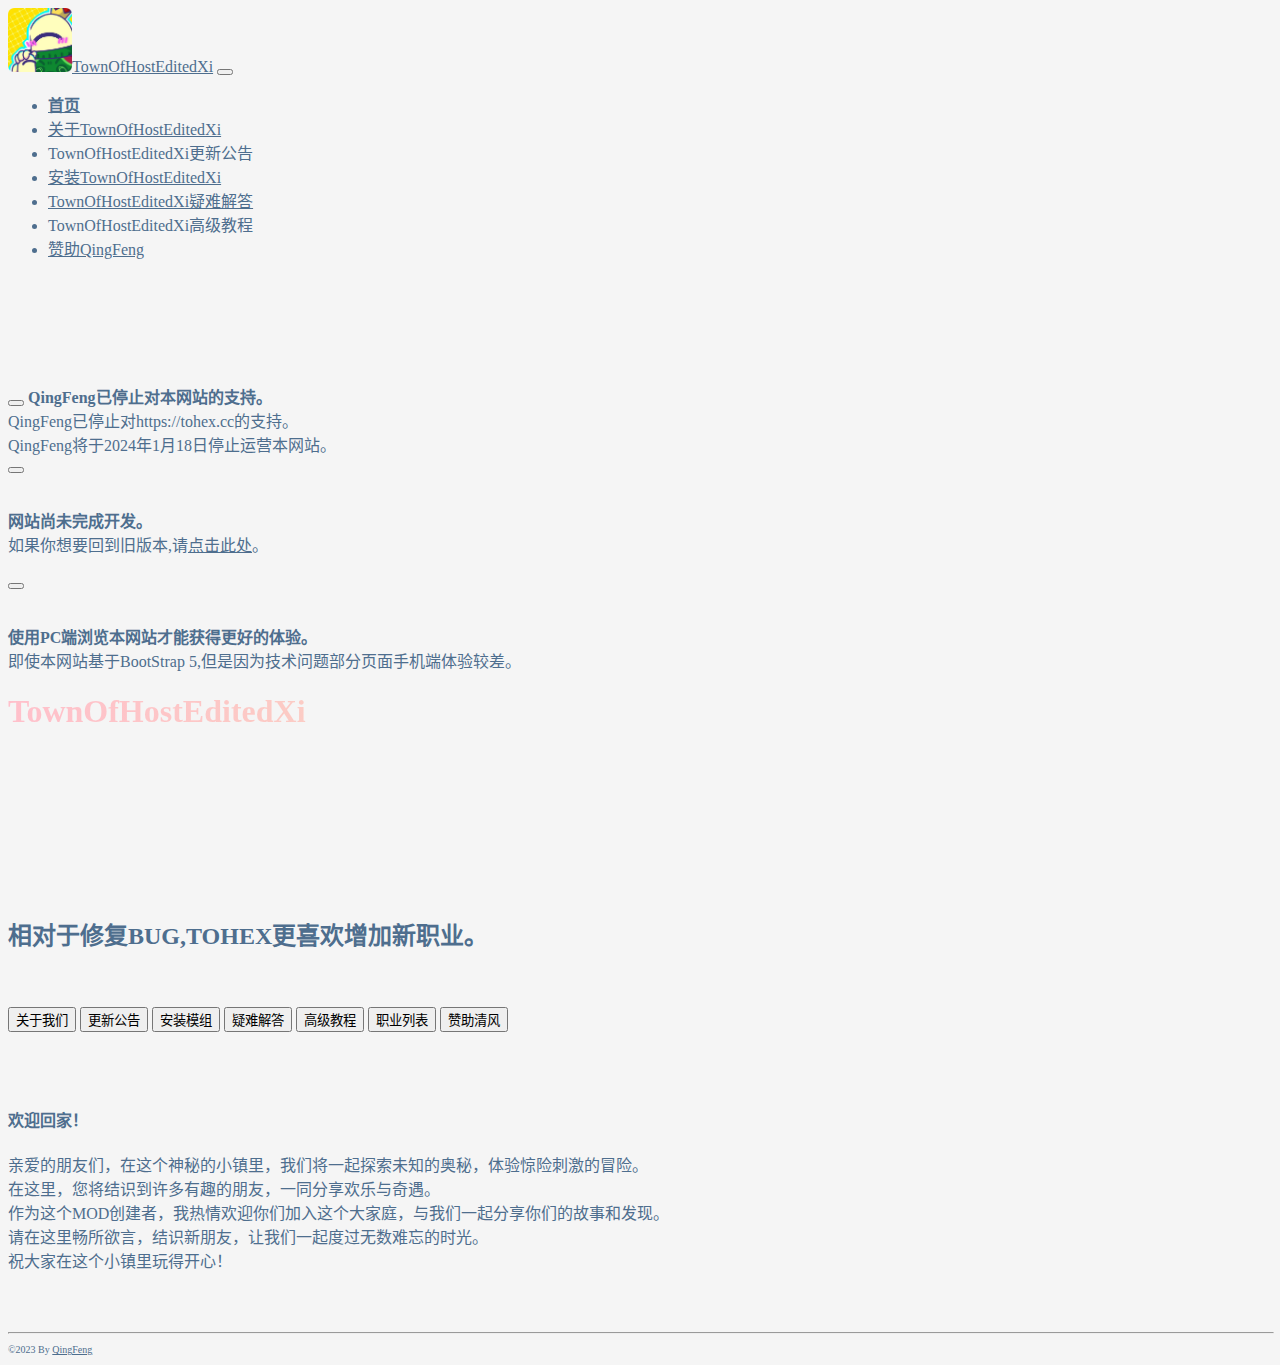
<file: TOHEX_CN/index.html>
<!doctype html>
<html>

<head>
	<meta charset="UTF-8">
	<meta name="keywords" content="Among Us MOD,TOHEX,Town Of Host Edited Xi,Town Of Host Enhanced Xi,TOHEX官网,Xi,TOHEX模组,安装TOHEX,TOHEX教程,TOHEX中国">
	<meta name="description" content="欢迎回家！亲爱的朋友们，在这个神秘的小镇里，我们将一起探索未知的奥秘，体验惊险刺激的冒险。在这里，您将结识到许多有趣的朋友，一同分享欢乐与奇遇。我热情欢迎你们加入这个大家庭，与我们一起分享你们的故事和发现。请在这里畅所欲言，结识新朋友，让我们一起度过无数难忘的时光。祝大家在这个小镇里玩得开心！">
	<meta name="author" content="Qingfeng Technology Studio">
	<meta name="viewport" content="width=device-width, initial-scale=1.0, maximum-scale=1.0, user-scalable=no;" />
	<meta http-equiv="Content-Type" Content="text/html;Charset=UTF-8;">
	<meta http-equiv="Content-language" content="zh-cn">
	<link rel="shortcut icon" href="Picture/favicon.ico">
	<title>TOHEX官网 | TownOfHostEditedXi - 中国大陆</title>
	<link rel="stylesheet" href="https://www.w3schools.cn/lib/bootstrap/5.1.3/css/bootstrap.min.css">
	<script type="text/javascript" src="https://www.w3schools.cn/lib/bootstrap/5.1.3/js/bootstrap.bundle.min.js"></script>
	<link rel="stylesheet" href="CSS/index.css"> </head>

<body class="text-center">
	<header>
		<nav class="navbar bg-light navbar-light fixed-top">
			<div class="container-fluid">
				<a class="navbar-brand" href="index.html"><img src="Picture/logo.png" alt="Logo" style="width:64px;" class="rounded-pill">TownOfHostEditedXi</a>
				<button class="navbar-toggler" type="button" data-bs-toggle="collapse" data-bs-target="#collapsibleNavbar"> <span class="navbar-toggler-icon"></span> </button>
				<div class="collapse navbar-collapse" id="collapsibleNavbar">
					<ul class="navbar-nav">
						<li class="nav-item"> <a class="nav-link" href="index.html"><strong>首页</strong></a> </li>
						<li class="nav-item"> <a class="nav-link" href="about.html">关于TownOfHostEditedXi</a> </li>
						<li class="nav-item"> <a class="nav-link disabled">TownOfHostEditedXi更新公告</a> </li>
						<li class="nav-item"> <a class="nav-link" href="download.html">安装TownOfHostEditedXi</a> </li>
						<li class="nav-item"> <a class="nav-link" href="FAQ.html">TownOfHostEditedXi疑难解答</a> </li>
						<li class="nav-item"> <a class="nav-link disabled">TownOfHostEditedXi高级教程</a> </li>
						<li class="nav-item"> <a class="nav-link" href="sponsorship.html">赞助QingFeng</a> </li>
					</ul>
				</div>
			</div>
		</nav>
		<br>
		<br>
		<br>
		<br>
		<br>
		<br>
		<div class="alert alert-dismissible fade show container mt-3 alert-danger">
			<button type="button" class="btn-close" data-bs-dismiss="alert"></button>
				<strong>QingFeng已停止对本网站的支持。</strong>
				<br>QingFeng已停止对https://tohex.cc的支持。<br>QingFeng将于2024年1月18日停止运营本网站。
		</div>
		<div class="alert alert-info alert-dismissible fade show container mt-3">
			<button type="button" class="btn-close" data-bs-dismiss="alert"></button>
			<p>
				<br><strong>网站尚未完成开发。</strong>
				<br>如果你想要回到旧版本,请<a href="https://townofhosteditedxi.cc" class="alert-link">点击此处</a>。</p>
		</div>
		<div class="alert alert-info alert-dismissible fade show container mt-3">
			<button type="button" class="btn-close" data-bs-dismiss="alert"></button>
			<p>
				<br><strong>使用PC端浏览本网站才能获得更好的体验。</strong>
				<br>即使本网站基于BootStrap 5,但是因为技术问题部分页面手机端体验较差。</p>
		</div>
		<h1 class="display-1 title">TownOfHostEditedXi</h1> </header>
	<br>
	<br>
	<br>
	<br>
	<br>
	<br>
	<br>
	<br>
	<h2>相对于修复BUG,TOHEX更喜欢增加新职业。</h2>
	<br>
	<br>
	<div class="btn-group btn-group-lg">
		<button type="button" class="btn btn-primary" onclick="location.href=('about.html')">关于我们</button>
		<button type="button" class="btn btn-primary disabled">更新公告</button>
		<button type="button" class="btn btn-primary" onclick="location.href=('download.html')">安装模组</button>
		<button type="button" class="btn btn-primary" onclick="location.href=('FAQ.html')">疑难解答</button>
		<button type="button" class="btn btn-primary disabled">高级教程</button>
		<button type="button" class="btn btn-primary disabled">职业列表</button>
		<button type="button" class="btn btn-primary" onClick="location.href=('sponsorship.html')">赞助清风</button>
	</div>
	<br>
	<br>
	<br>
	<section>
		<h4>欢迎回家！</h4>    
		<p>亲爱的朋友们，在这个神秘的小镇里，我们将一起探索未知的奥秘，体验惊险刺激的冒险。
			<br>在这里，您将结识到许多有趣的朋友，一同分享欢乐与奇遇。
			<br>作为这个MOD创建者，我热情欢迎你们加入这个大家庭，与我们一起分享你们的故事和发现。
			<br>请在这里畅所欲言，结识新朋友，让我们一起度过无数难忘的时光。
			<br>祝大家在这个小镇里玩得开心！</p>
	</section>
	<footer>
		<br>
		<br>
		<hr>
		<p id="copyright">&copy;2023 By <a href="https://qingfengawa.me" class="text-decoration-none">QingFeng</a></p>
	</footer>
</body>

</html>
</file>
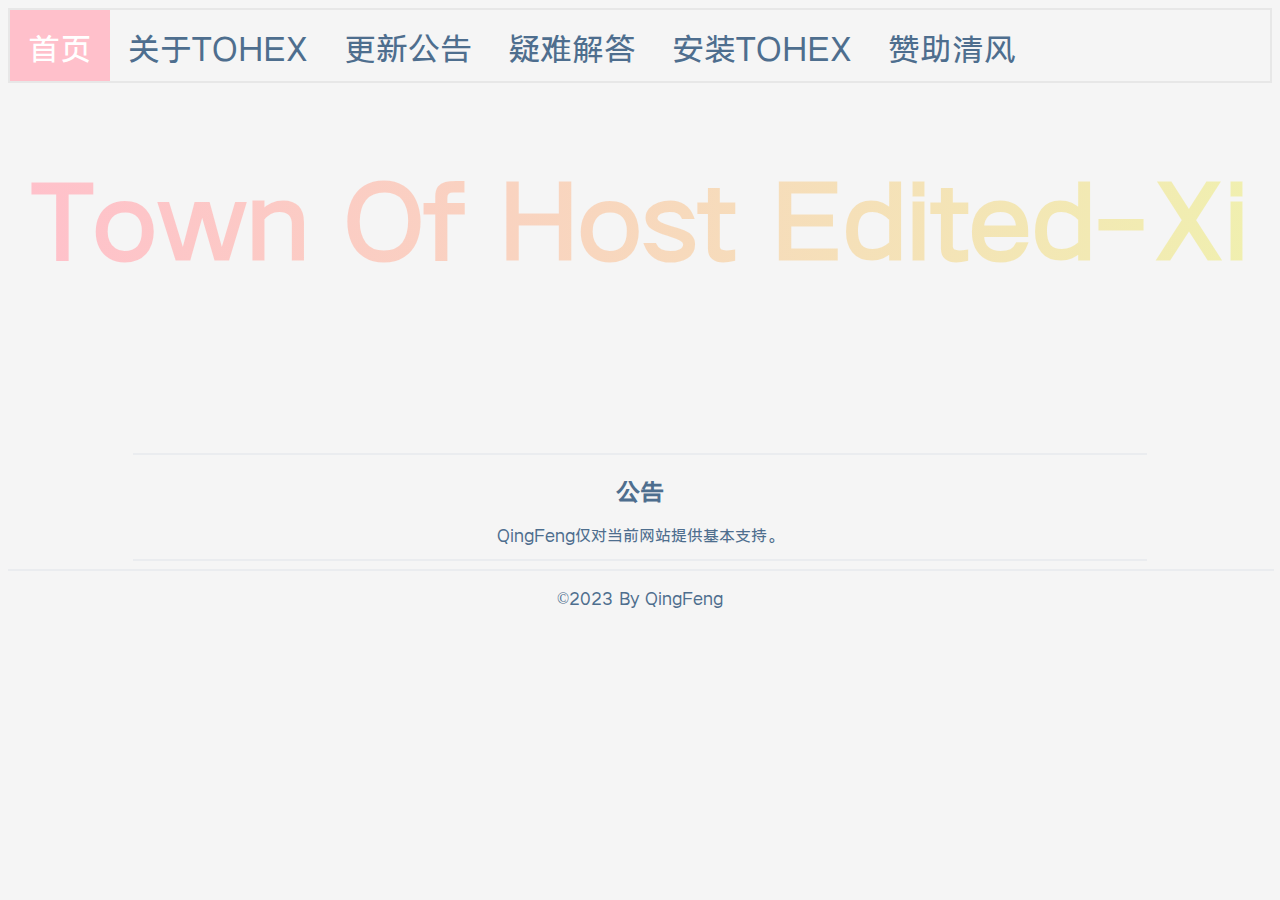
<file: TOHEX_CN_Old/index.html>
<!DOCTYPE HTML>
<html>
	<head>
		<meta charset="UTF-8">
		<meta name="keywords" content="Among Us MOD,TOHEX,Town Of Host Edited Xi,Town Of Host Enhanced Xi,TOHEX官网,Xi,TOHEX模组,安装TOHEX">
		<meta name="description" content="这里是Town Of Host Edited Xi,欢迎回家!">
		<meta name="author" content="Qingfeng Technology Studio">
		<meta http-equiv="Content-Type" Content="text/html;Charset=UTF-8;">
		<meta http-equiv="Content-language" content="zh-cn">
		<link rel="shortcut icon" href="Pictures/favicon.ico">
		<title>TOHEX(Town Of Host Edited-Xi)</title>
		<link type="text/css" rel="stylesheet" href="CSS/default.css">
		<link type="text/css" rel="stylesheet" href="CSS/bar.css">
		<script type="text/javascript" src="JavaScript/NoKey.js"></script>
</head>
<body>
	<header>
	<nav>
	<ul>
  <li><a class="active" href="index.html">首页</a></li>
  <li><a href="#" onClick="alert('页面不可用。')">关于TOHEX</a></li>
  <li><a href="news.html">更新公告</a></li>
  <li><a href="FAQ.html">疑难解答</a></li>
  <li><a href="download.html">安装TOHEX</a></li>
  <li><a href="assist.html">赞助清风</a></li>
	</ul>
	</nav>
	</header>
	<h1 class="TOHEX">Town Of Host Edited-Xi</h1>
	<br><br><br>
	<br><br><br>
	<hr align="center" color="#eaecef" noshade width="80%">
	<h2>公告</h2>
    <p>QingFeng仅对当前网站提供基本支持。</p>
	<hr align="center" color="#eaecef" noshade width="80%">
	<footer>
	<hr align="center" color="#eaecef" noshade width="100%">
	<p class="Copyright">&copy;2023 By <a href="https://qm.qq.com/q/fBUAZVzvPO" target="_blank">QingFeng</a></p>
	</footer>
	</body>
</html>
</file>
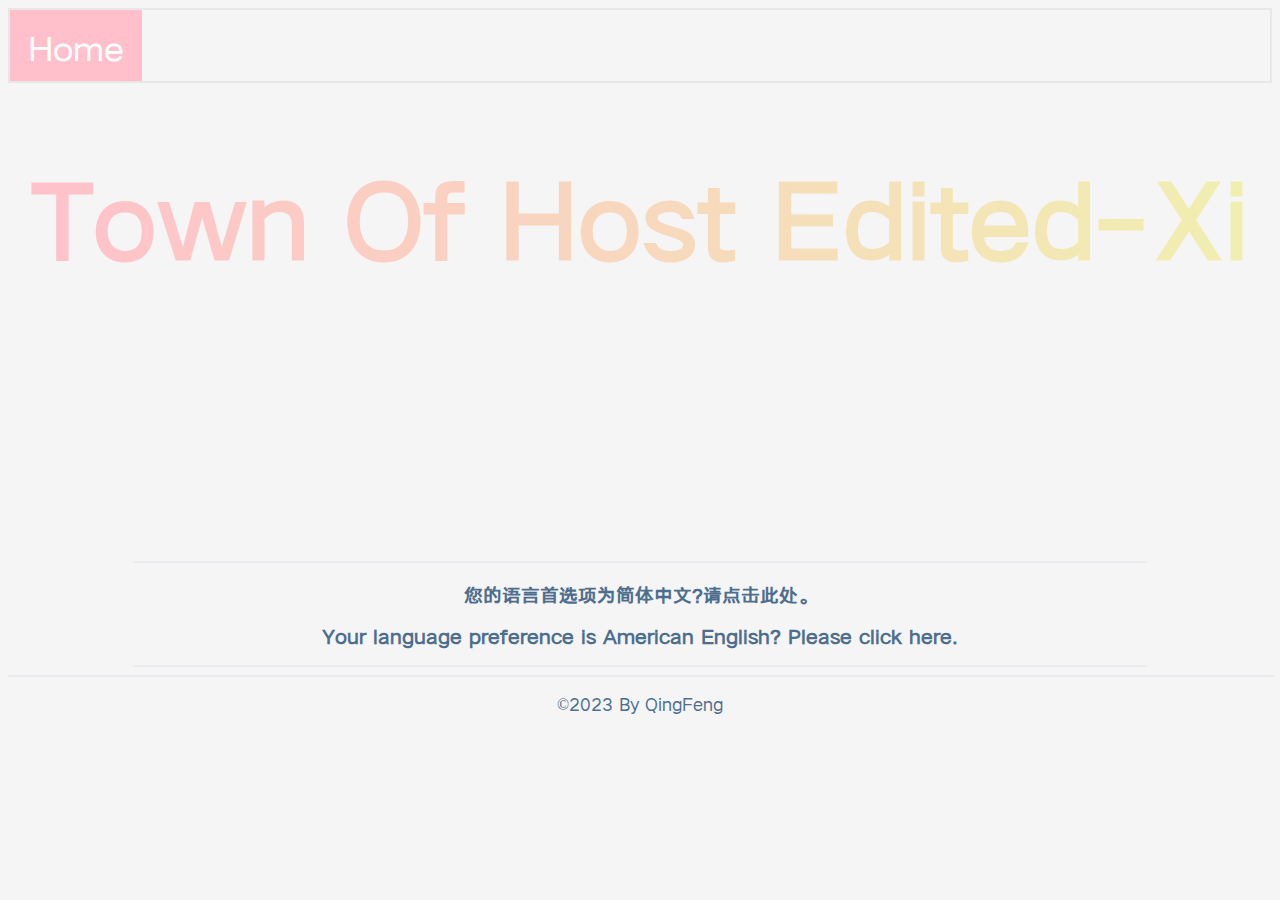
<file: TOHEX_index/index.html>
<!DOCTYPE HTML>
<html>
	<head>
		<meta charset="UTF-8">
		<meta name="keywords" content="Among Us MOD,TOHEX,Town Of Host Edited Xi,Town Of Host Enhanced Xi,TOHEX官网,Xi,TOHEX模组,安装TOHEX">
		<meta name="description" content="这里是Town Of Host Edited Xi,欢迎回家!">
		<meta name="author" content="Qingfeng Technology Studio">
		<meta http-equiv="Content-Type" Content="text/html;Charset=UTF-8;">
		<meta http-equiv="Content-language" content="zh-cn">
		<link rel="shortcut icon" href="Pictures/favicon.ico">
		<title>TOHEX(Town Of Host Edited-Xi)</title>
		<link type="text/css" rel="stylesheet" href="CSS/default.css">
		<link type="text/css" rel="stylesheet" href="CSS/bar.css">
		<script type="text/javascript" src="JavaScript/NoKey.js"></script>
</head>
<body>
	<header>
	<nav>
	<ul>
  <li><a class="active" href="#">Home</a></li>
	</ul>
	</nav>
	</header>
	<h1 class="TOHEX">Town Of Host Edited-Xi</h1>
	<br><br><br><br>
	<br><br><br><br>
	<br><br><br><br>
	<hr align="center" color="#eaecef" noshade width="80%">
    <h3><a href="https://cn.tohex.cc">您的语言首选项为简体中文?请点击此处。</a></h3>
	<h3><a href="#" onClick="alert('Sorry, this language is not available in TOHEX.')">Your language preference is American English? Please click here.</a></h3>
	<hr align="center" color="#eaecef" noshade width="80%">
	<footer>
	<hr align="center" color="#eaecef" noshade width="100%">
	<p class="Copyright">&copy;2023 By <a href="https://qm.qq.com/q/fBUAZVzvPO" target="_blank">QingFeng</a></p>
	</footer>
	</body>
</html>
</file>
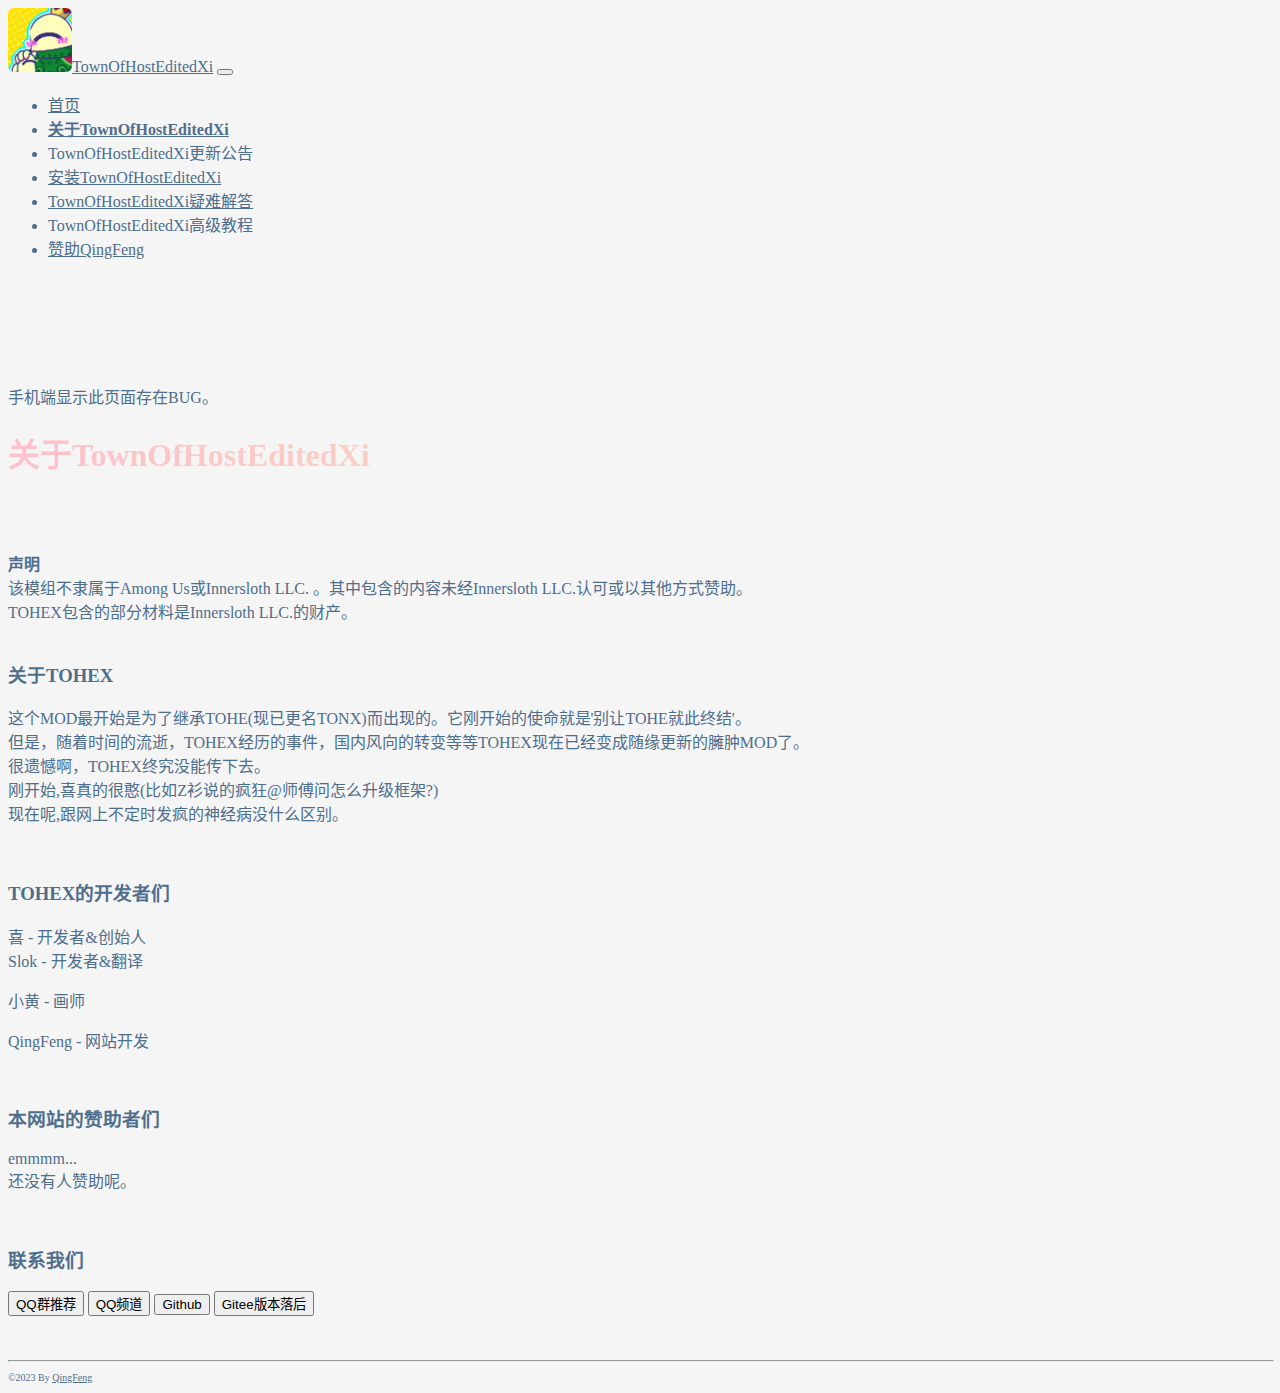
<file: TOHEX_CN/about.html>
<!doctype html>
<html>

<head>
	<meta charset="UTF-8">
	<meta name="keywords" content="Among Us MOD,TOHEX,Town Of Host Edited Xi,Town Of Host Enhanced Xi,TOHEX官网,Xi,TOHEX模组,安装TOHEX,TOHEX教程,TOHEX中国">
	<meta name="description" content="欢迎回家！亲爱的朋友们，在这个神秘的小镇里，我们将一起探索未知的奥秘，体验惊险刺激的冒险。在这里，您将结识到许多有趣的朋友，一同分享欢乐与奇遇。我热情欢迎你们加入这个大家庭，与我们一起分享你们的故事和发现。请在这里畅所欲言，结识新朋友，让我们一起度过无数难忘的时光。祝大家在这个小镇里玩得开心！">
	<meta name="author" content="Qingfeng Technology Studio">
	<meta name="viewport" content="width=device-width, initial-scale=1.0, maximum-scale=1.0, user-scalable=no;" />
	<meta http-equiv="Content-Type" Content="text/html;Charset=UTF-8;">
	<meta http-equiv="Content-language" content="zh-cn">
	<link rel="shortcut icon" href="Picture/favicon.ico">
	<title>关于TOHEX | TOHEX官网 - 中国大陆</title>
	<link href="https://www.w3schools.cn/lib/bootstrap/5.1.3/css/bootstrap.min.css" rel="stylesheet">
	<script src="https://www.w3schools.cn/lib/bootstrap/5.1.3/js/bootstrap.bundle.min.js"></script>
	<link rel="stylesheet" href="CSS/index.css"> </head>

<body class="text-center">
	<header>
		<nav class="navbar bg-light navbar-light fixed-top">
			<div class="container-fluid">
				<a class="navbar-brand" href="index.html"><img src="Picture/logo.png" alt="Logo" style="width:64px;" class="rounded-pill">TownOfHostEditedXi</a>
				<button class="navbar-toggler" type="button" data-bs-toggle="collapse" data-bs-target="#collapsibleNavbar"> <span class="navbar-toggler-icon"></span> </button>
				<div class="collapse navbar-collapse" id="collapsibleNavbar">
					<ul class="navbar-nav">
						<li class="nav-item"> <a class="nav-link" href="index.html">首页</a> </li>
						<li class="nav-item"> <a class="nav-link" href="about.html"><strong>关于TownOfHostEditedXi</strong></a> </li>
						<li class="nav-item"> <a class="nav-link disabled">TownOfHostEditedXi更新公告</a> </li>
						<li class="nav-item"> <a class="nav-link" href="download.html">安装TownOfHostEditedXi</a> </li>
						<li class="nav-item"> <a class="nav-link" href="FAQ.html">TownOfHostEditedXi疑难解答</a> </li>
						<li class="nav-item"> <a class="nav-link disabled">TownOfHostEditedXi高级教程</a> </li>
						<li class="nav-item"> <a class="nav-link" href="sponsorship.html">赞助QingFeng</a> </li>
					</ul>
				</div>
			</div>
		</nav>
		<br>
		<br>
		<br>
		<br>
		<br>
		<br>
        <div class="alert container mt-3 alert-danger">
    手机端显示此页面存在BUG。
  </div>
		<h1 class="display-1 title">关于TownOfHostEditedXi</h1> </header>
	<br>
	<br>
	<br>
	<div class="mt-4 p-3 text-dark rounded container mt-3 alert-warning alert"> <strong>声明</strong>
		<br>该模组不隶属于Among Us或Innersloth LLC. 。其中包含的内容未经Innersloth LLC.认可或以其他方式赞助。
		<br>TOHEX包含的部分材料是Innersloth LLC.的财产。</div>
	<br>
	<section>
		<h3>关于TOHEX</h3>
		<p>这个MOD最开始是为了继承TOHE(现已更名TONX)而出现的。它刚开始的使命就是'别让TOHE就此终结'。
			<br>但是，随着时间的流逝，TOHEX经历的事件，国内风向的转变等等TOHEX现在已经变成随缘更新的臃肿MOD了。
			<br>很遗憾啊，TOHEX终究没能传下去。
			<br>刚开始,喜真的很憨(比如Z衫说的疯狂@师傅问怎么升级框架?)
			<br>现在呢,跟网上不定时发疯的神经病没什么区别。</p>
	</section>
	<br>
	<section>
		<h3>TOHEX的开发者们</h3>
		<p>喜 - 开发者&amp;创始人
			<br>Slok - 开发者&amp;翻译</p>
		<p>小黄 - 画师</p>
		<p>QingFeng - 网站开发</p>
	</section>
	<br>
	<section>
		<h3>本网站的赞助者们</h3>
		<p>emmmm...
			<br>还没有人赞助呢。</p>
	</section>
	<br>
	<section>
		<h3>联系我们</h3>
		<div class="btn-group btn-group-lg">
			<button type="button" class="btn btn-primary" onclick="window.open('http://qm.qq.com/cgi-bin/qm/qr?_wv=1027&k=LgTrfU8mCKqRamPRn2eyeLi5PFppSlya&authKey=XhGLbEXDMTiMlaaclQOFzcvcmkdQkKYzOZeFqgxGEZ9ASg0OJ31WRg9J04mnDxTX&noverify=0&group_code=704560281')">QQ群<span class="badge  bg-success">推荐</span></button>
			<button type="button" class="btn btn-primary disabled">QQ频道</button>
			<button type="button" class="btn btn-primary" onclick="window.open('https://github.com/TOHEX-Official/TownOfHostEdited-Xi')">Github</button>
			<button type="button" class="btn btn-primary" onclick="window.open('https://gitee.com/xigua_ya/tohex')">Gitee<span class="badge bg-danger">版本落后</span></button>
		</div>
	</section>
	<footer>
		<br>
		<br>
		<hr>
		<p id="copyright">&copy;2023 By <a href="https://qingfengawa.me" class="text-decoration-none">QingFeng</a></p>	</footer>
</body>

</html>
</file>
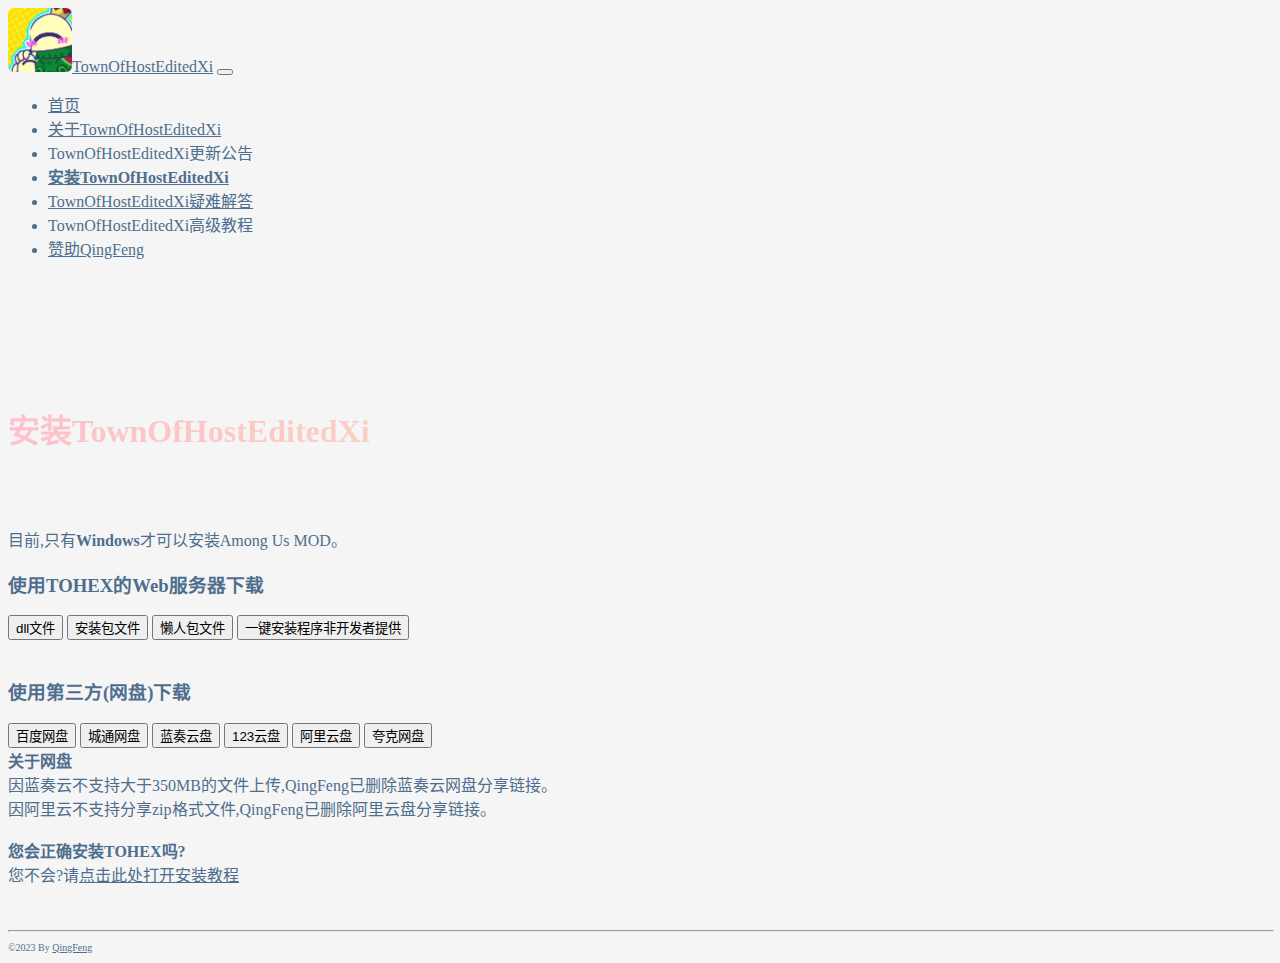
<file: TOHEX_CN/download.html>
<!doctype html>
<html>

<head>
	<meta charset="UTF-8">
	<meta name="keywords" content="Among Us MOD,TOHEX,Town Of Host Edited Xi,Town Of Host Enhanced Xi,TOHEX官网,Xi,TOHEX模组,安装TOHEX,TOHEX教程,TOHEX中国">
	<meta name="description" content="欢迎回家！亲爱的朋友们，在这个神秘的小镇里，我们将一起探索未知的奥秘，体验惊险刺激的冒险。在这里，您将结识到许多有趣的朋友，一同分享欢乐与奇遇。我热情欢迎你们加入这个大家庭，与我们一起分享你们的故事和发现。请在这里畅所欲言，结识新朋友，让我们一起度过无数难忘的时光。祝大家在这个小镇里玩得开心！">
	<meta name="author" content="Qingfeng Technology Studio">
	<meta name="viewport" content="width=device-width, initial-scale=1.0, maximum-scale=1.0, user-scalable=no;" />
	<meta http-equiv="Content-Type" Content="text/html;Charset=UTF-8;">
	<meta http-equiv="Content-language" content="zh-cn">
	<link rel="shortcut icon" href="Picture/favicon.ico">
	<title>下载并安装TOHEX | TOHEX官网 - 中国大陆</title>
	<link href="https://www.w3schools.cn/lib/bootstrap/5.1.3/css/bootstrap.min.css" rel="stylesheet">
	<script src="https://www.w3schools.cn/lib/bootstrap/5.1.3/js/bootstrap.bundle.min.js"></script>
	<link rel="stylesheet" href="CSS/index.css"> </head>

<body class="text-center">
	<header>
		<nav class="navbar bg-light navbar-light fixed-top">
			<div class="container-fluid">
				<a class="navbar-brand" href="index.html"><img src="Picture/logo.png" alt="Logo" style="width:64px;" class="rounded-pill">TownOfHostEditedXi</a>
				<button class="navbar-toggler" type="button" data-bs-toggle="collapse" data-bs-target="#collapsibleNavbar"> <span class="navbar-toggler-icon"></span> </button>
				<div class="collapse navbar-collapse" id="collapsibleNavbar">
					<ul class="navbar-nav">
						<li class="nav-item"> <a class="nav-link" href="index.html">首页</a> </li>
						<li class="nav-item"> <a class="nav-link" href="about.html">关于TownOfHostEditedXi</a> </li>
						<li class="nav-item"> <a class="nav-link disabled">TownOfHostEditedXi更新公告</a> </li>
						<li class="nav-item"> <a class="nav-link" href="download.html"><strong>安装TownOfHostEditedXi</strong></a> </li>
						<li class="nav-item"> <a class="nav-link" href="FAQ.html">TownOfHostEditedXi疑难解答</a> </li>
						<li class="nav-item"> <a class="nav-link disabled">TownOfHostEditedXi高级教程</a> </li>
						<li class="nav-item"> <a class="nav-link" href="sponsorship.html">赞助QingFeng</a> </li>
					</ul>
				</div>
			</div>
		</nav>
		<br>
		<br>
		<br>
		<br>
		<br>
		<br>
		<h1 class="display-1 title">安装TownOfHostEditedXi</h1> </header>
	<br>
	<br>
	<br>
	<div class="alert alert-danger container mt-3"> 目前,只有<strong>Windows</strong>才可以安装Among Us MOD。 </div>
	<section>
		<h3>使用TOHEX的Web服务器下载</h3>
		<div class="btn-group btn-group-lg">
			<button type="button" class="btn btn-primary" title="版本:2.0.5 上传日期:2023.12.7 文件大小:32.1MB" onclick="window.open('Download/TOHEX v2.0.5.dll')">dll文件</button>
			<button type="button" class="btn btn-primary" title="版本:2.0.5 上传日期:2023.12.7 文件大小:6.25MB" onclick="window.open('Download/TOHEX v2.0.5.zip')">安装包文件</button>
			<button type="button" class="btn btn-primary disabled">懒人包文件</button>
			<button type="button" class="btn btn-primary" title="版本:2.0.5 上传日期:2023.12.9 文件大小:455MB" onclick="window.open('Download/TownOfHostEditedXi_2.0.5_Setup.exe')">一键安装程序<span class="badge bg-warning">非开发者提供</span></button>
		</div>
	</section>
	<br>
	<section>
		<h3>使用第三方(网盘)下载</h3>
		<div class="btn-group btn-group-lg">
			<button type="button" class="btn btn-primary" onclick="window.open('https://pan.baidu.com/s/11TkPIls2mvwBjE-7TsMy_w?pwd=j2dq')" title="密码:j2dq">百度网盘</button>
			<button type="button" class="btn btn-primary" onclick="window.open('https://url63.ctfile.com/d/37412263-58733680-73b28f?p=3706')" title="密码:3706">城通网盘</button>
			<button type="button" class="btn btn-primary disabled">蓝奏云盘</button>
			<button type="button" class="btn btn-primary" onclick="window.open('https://www.123pan.com/s/uvGgjv-QyW53.html')" title="无密码">123云盘</button>
			<button type="button" class="btn btn-primary disabled">阿里云盘</button>
			<button type="button" class="btn btn-primary" onclick="window.open('https://pan.quark.cn/s/26256c6a9203')" title="无密码">夸克网盘</button>
		</div>
	</section>
	<div class="alert alert-info container mt-3"> <strong>关于网盘</strong>
		<br>因蓝奏云不支持大于350MB的文件上传,QingFeng已删除蓝奏云网盘分享链接。
		<br>因阿里云不支持分享zip格式文件,QingFeng已删除阿里云盘分享链接。</div>
	<br>
	<div class="alert alert-primary container mt-3"> <strong>您会正确安装TOHEX吗?</strong>
		<br>您不会?请<a href="Other/InstallationTutorial.html" class="alert-link" target="_blank">点击此处打开安装教程</a>
		 </div>
	<footer>
		<br>
		<br>
		<hr>
		<p id="copyright">&copy;2023 By <a href="https://qingfengawa.me" id="copyright-a">QingFeng</a></p>
	</footer>
</body>

</html>
</file>
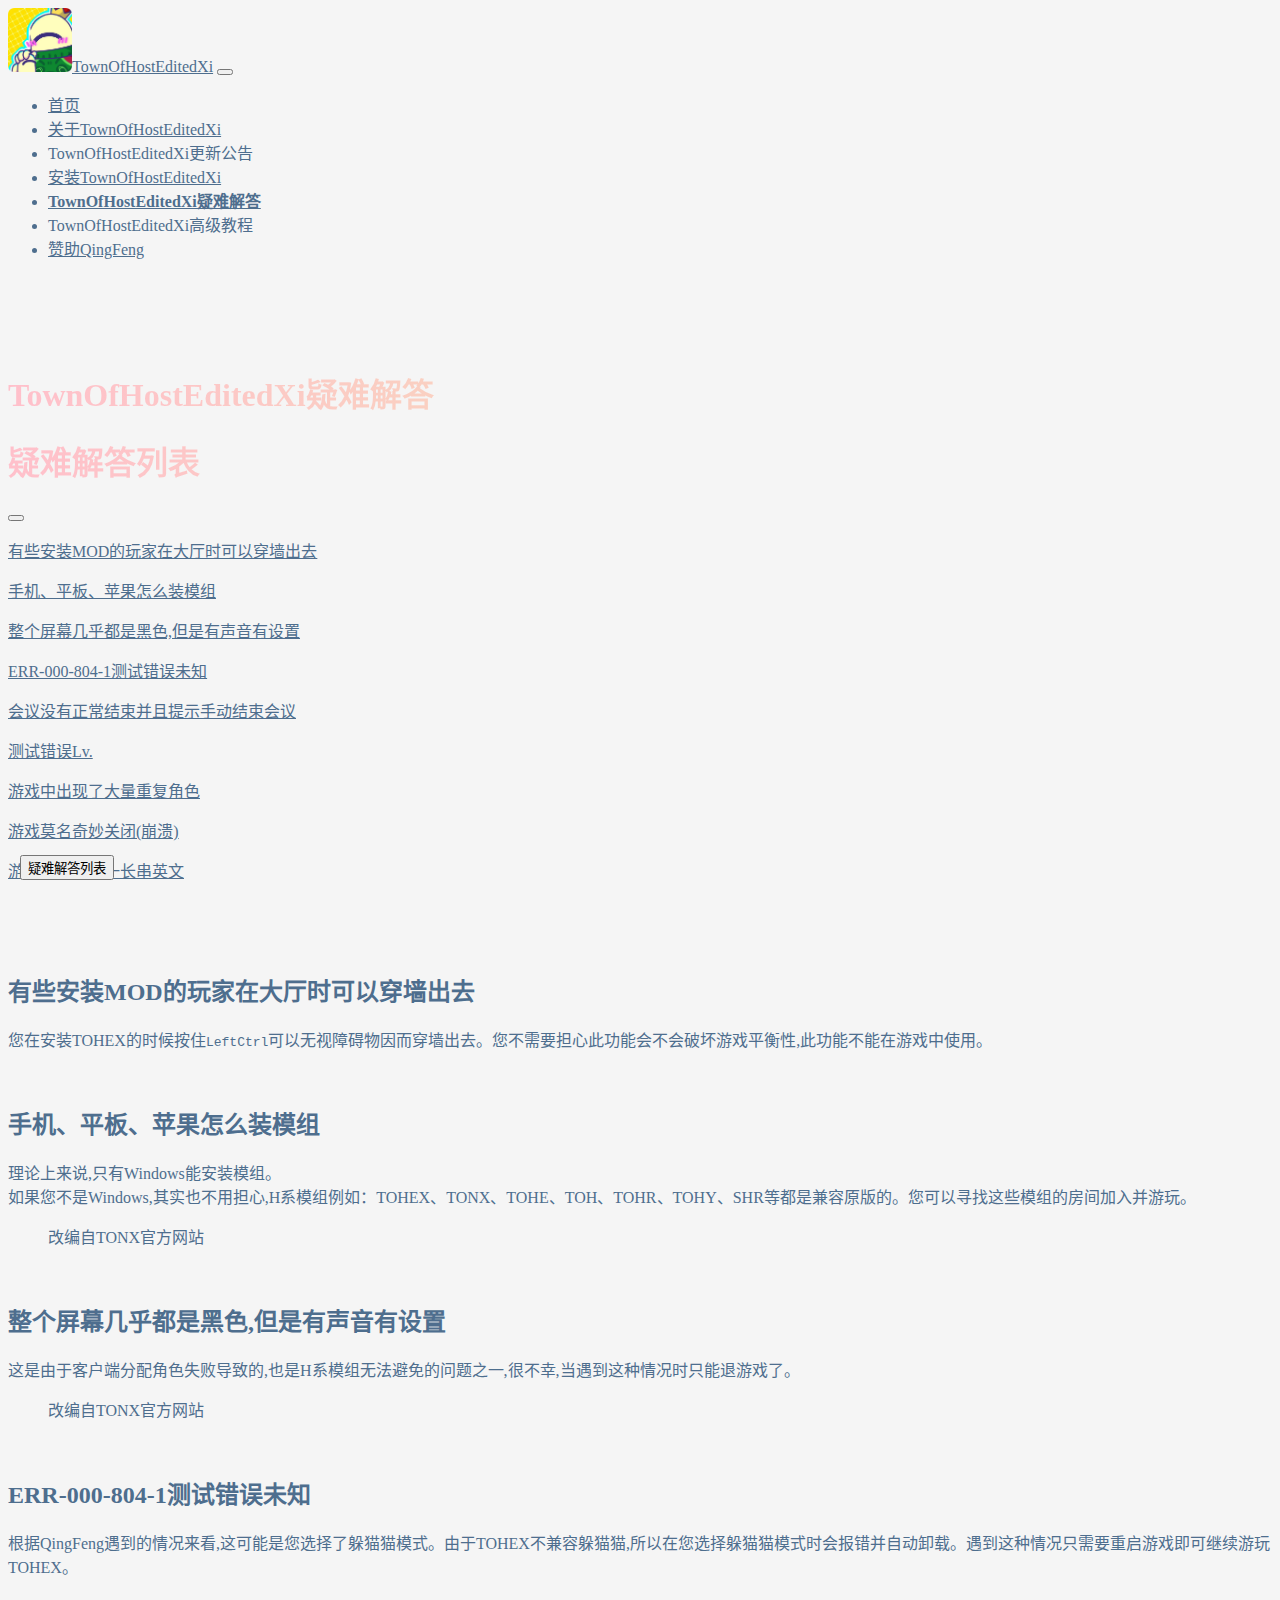
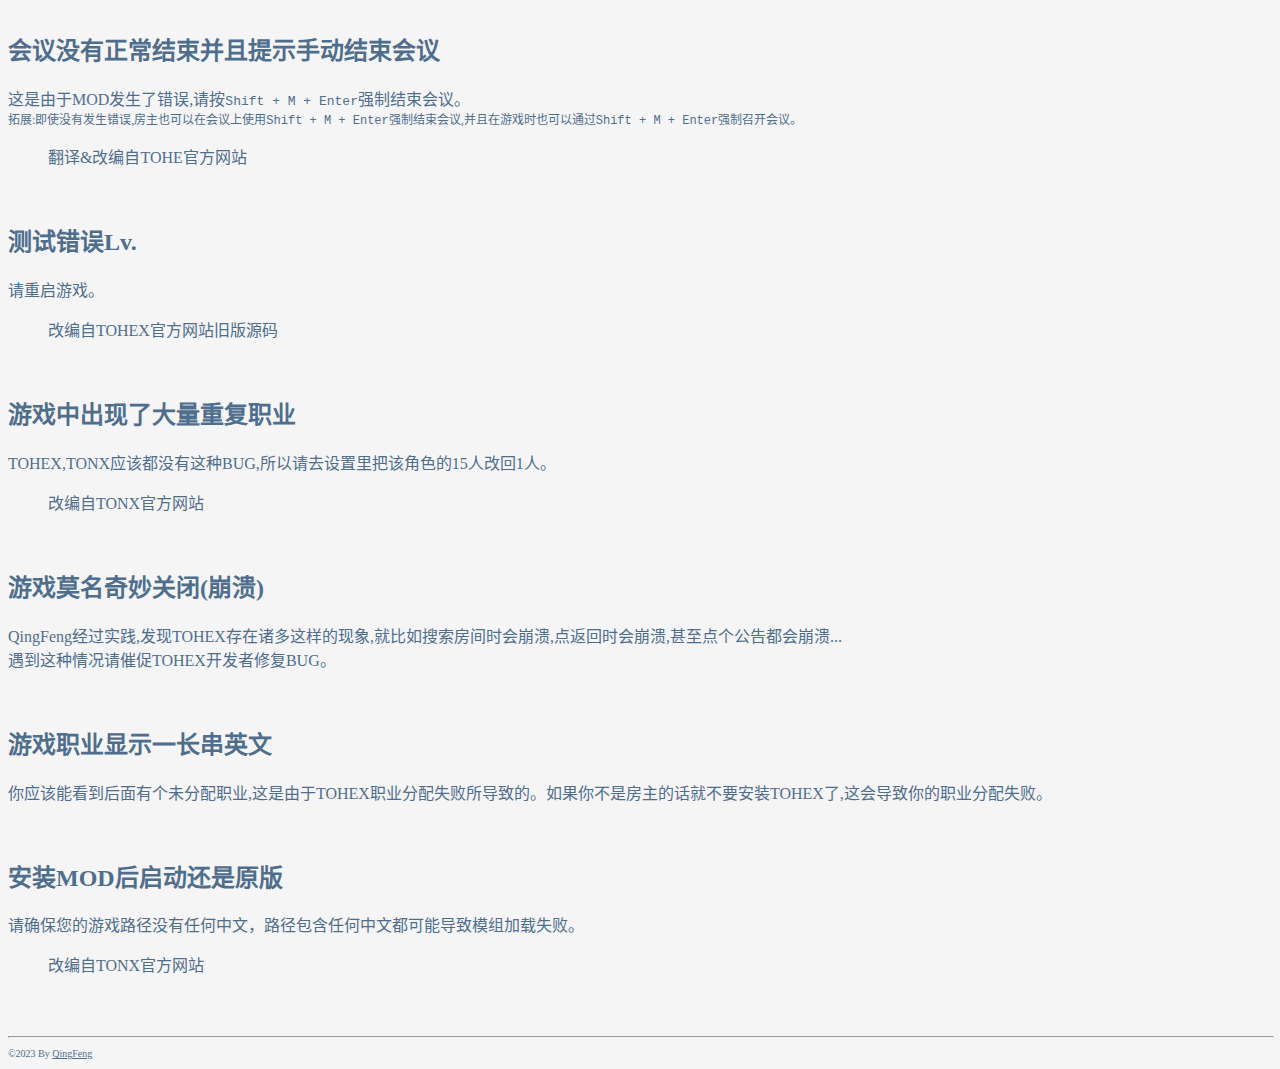
<file: TOHEX_CN/FAQ.html>
<!doctype html>
<html>

<head>
	<meta charset="UTF-8">
	<meta name="keywords" content="Among Us MOD,TOHEX,Town Of Host Edited Xi,Town Of Host Enhanced Xi,TOHEX官网,Xi,TOHEX模组,安装TOHEX,TOHEX教程,TOHEX中国">
	<meta name="description" content="欢迎回家！亲爱的朋友们，在这个神秘的小镇里，我们将一起探索未知的奥秘，体验惊险刺激的冒险。在这里，您将结识到许多有趣的朋友，一同分享欢乐与奇遇。我热情欢迎你们加入这个大家庭，与我们一起分享你们的故事和发现。请在这里畅所欲言，结识新朋友，让我们一起度过无数难忘的时光。祝大家在这个小镇里玩得开心！">
	<meta name="author" content="Qingfeng Technology Studio">
	<meta name="viewport" content="width=device-width, initial-scale=1.0, maximum-scale=1.0, user-scalable=no;" />
	<meta http-equiv="Content-Type" Content="text/html;Charset=UTF-8;">
	<meta http-equiv="Content-language" content="zh-cn">
	<link rel="shortcut icon" href="Picture/favicon.ico">
	<title>TOHEX疑难解答 | TOHEX官网 - 中国大陆</title>
	<link rel="stylesheet" href="https://www.w3schools.cn/lib/bootstrap/5.1.3/css/bootstrap.min.css">
	<script type="text/javascript" src="https://www.w3schools.cn/lib/bootstrap/5.1.3/js/bootstrap.bundle.min.js"></script>
	<link rel="stylesheet" href="CSS/index.css"> </head>

<body class="text-center">
	<header>
		<nav class="navbar bg-light navbar-light fixed-top">
			<div class="container-fluid">
				<a class="navbar-brand" href="index.html"><img src="Picture/logo.png" alt="Logo" style="width:64px;" class="rounded-pill">TownOfHostEditedXi</a>
				<button class="navbar-toggler" type="button" data-bs-toggle="collapse" data-bs-target="#collapsibleNavbar"> <span class="navbar-toggler-icon"></span> </button>
				<div class="collapse navbar-collapse" id="collapsibleNavbar">
					<ul class="navbar-nav">
						<li class="nav-item"> <a class="nav-link" href="index.html">首页</a> </li>
						<li class="nav-item"> <a class="nav-link" href="about.html">关于TownOfHostEditedXi</a> </li>
						<li class="nav-item"> <a class="nav-link disabled">TownOfHostEditedXi更新公告</a> </li>
						<li class="nav-item"> <a class="nav-link" href="download.html">安装TownOfHostEditedXi</a> </li>
						<li class="nav-item"> <a class="nav-link" href="FAQ.html"><strong>TownOfHostEditedXi疑难解答</strong></a> </li>
						<li class="nav-item"> <a class="nav-link disabled">TownOfHostEditedXi高级教程</a> </li>
						<li class="nav-item"> <a class="nav-link" href="sponsorship.html">赞助QingFeng</a> </li>
					</ul>
				</div>
			</div>
		</nav>
        <br><br><br><br>
		<h1 class="display-1 title">TownOfHostEditedXi疑难解答</h1> </header>
        <div class="offcanvas offcanvas-start" id="demo">
		<div class="offcanvas-header">
			<h1 class="offcanvas-title title">疑难解答列表</h1>
			<button type="button" class="btn-close" data-bs-dismiss="offcanvas"></button>
		</div>
		<div class="offcanvas-body">
			<p><a href="FAQ.html#有些安装MOD的玩家在大厅时可以穿墙出去" class="text-decoration-none">有些安装MOD的玩家在大厅时可以穿墙出去</a></p>
			<p><a href="FAQ.html#手机、平板、苹果怎么装模组" class="text-decoration-none">手机、平板、苹果怎么装模组</a></p>
			<p><a href="FAQ.html#整个屏幕几乎都是黑色,但是有声音有设置" class="text-decoration-none">整个屏幕几乎都是黑色,但是有声音有设置</a></p>
			<p><a href="FAQ.html#ERR-000-804-1测试错误未知" class="text-decoration-none">ERR-000-804-1测试错误未知</a></p>
			<p><a href="FAQ.html#会议没有正常结束并且提示手动结束会议" class="text-decoration-none">会议没有正常结束并且提示手动结束会议</a></p>
			<p><a href="FAQ.html#测试错误Lv." class="text-decoration-none">测试错误Lv.</a></p>
			<p><a href="FAQ.html#游戏中出现了大量重复职业" class="text-decoration-none">游戏中出现了大量重复角色</a></p>
			<p><a href="FAQ.html#游戏莫名奇妙关闭(崩溃)" class="text-decoration-none">游戏莫名奇妙关闭(崩溃)</a></p>
			<p><a href="FAQ.html#游戏职业显示一长串英文" class="text-decoration-none">游戏职业显示一长串英文</a></p>
		</div>
	</div>
	<br>
	<br>
	<br>
		<section>
			<h2><a href="FAQ.html#有些安装MOD的玩家在大厅时可以穿墙出去" name="有些安装MOD的玩家在大厅时可以穿墙出去" class="text-decoration-none a-center">#</a>有些安装MOD的玩家在大厅时可以穿墙出去</h2>
			<p>您在安装TOHEX的时候按住<kbd>LeftCtrl</kbd>可以无视障碍物因而穿墙出去。您不需要担心此功能会不会破坏游戏平衡性,此功能不能在游戏中使用。</p>
		</section>
		<br>
		<section>
			<h2><a href="FAQ.html#手机、平板、苹果怎么装模组" name="手机、平板、苹果怎么装模组" class="text-decoration-none a-center">#</a>手机、平板、苹果怎么装模组</h2>
			<p>理论上来说,只有Windows能安装模组。
				<br>如果您不是Windows,其实也不用担心,H系模组例如：TOHEX、TONX、TOHE、TOH、TOHR、TOHY、SHR等都是兼容原版的。您可以寻找这些模组的房间加入并游玩。</p>
			<blockquote class="blockquote-footer text-end mt-3">改编自TONX官方网站</blockquote>
		</section>
		<br>
		<section>
			<h2><a href="FAQ.html整个屏幕几乎都是黑色,但是有声音有设置" name="整个屏幕几乎都是黑色,但是有声音有设置" class="text-decoration-none a-center">#</a>整个屏幕几乎都是黑色,但是有声音有设置</h2>
			<p>这是由于客户端分配角色失败导致的,也是H系模组无法避免的问题之一,很不幸,当遇到这种情况时只能退游戏了。</p>
			<blockquote class="blockquote-footer text-end mt-3">改编自TONX官方网站</blockquote>
		</section>
		<br>
		<section>
			<h2><a href="FAQ.html#ERR-000-804-1测试错误未知" name="ERR-000-804-1测试错误未知" class="text-decoration-none a-center">#</a>ERR-000-804-1测试错误未知</h2>
			<p>根据QingFeng遇到的情况来看,这可能是您选择了躲猫猫模式。由于TOHEX不兼容躲猫猫,所以在您选择躲猫猫模式时会报错并自动卸载。遇到这种情况只需要重启游戏即可继续游玩TOHEX。</p>
		</section>
		<br>
		<section>
			<h2><a href="FAQ.html#会议没有正常结束并且提示手动结束会议" name="会议没有正常结束并且提示手动结束会议" class="text-decoration-none a-center">#</a>会议没有正常结束并且提示手动结束会议</h2>
			<p>这是由于MOD发生了错误,请按<kbd>Shift + M + Enter</kbd>强制结束会议。
				<br><small>拓展:即使没有发生错误,房主也可以在会议上使用<kbd>Shift + M + Enter</kbd>强制结束会议,并且在游戏时也可以通过<kbd>Shift + M + Enter</kbd>强制召开会议。</small>
				<blockquote class="blockquote-footer text-end mt-3">翻译&amp;改编自TOHE官方网站</blockquote>
			</p>
		</section>
		<br>
		<section>
			<h2><a href="FAQ.html#测试错误Lv." name="测试错误Lv." class="text-decoration-none a-center">#</a>测试错误Lv.</h2>
			<p>请重启游戏。</p>
			<blockquote class="blockquote-footer text-end mt-3">改编自TOHEX官方网站旧版源码</blockquote>
		</section>
		<br>
		<section>
			<h2><a href="FAQ.html#游戏中出现了大量重复职业" name="游戏中出现了大量重复职业" class="text-decoration-none a-center">#</a>游戏中出现了大量重复职业</h2>
			<p>TOHEX,TONX应该都没有这种BUG,所以请去设置里把该角色的15人改回1人。</p>
			<blockquote class="blockquote-footer text-end mt-3">改编自TONX官方网站</blockquote>
		</section>
		<br>
		<section>
			<h2><a href="FAQ.html#游戏莫名奇妙关闭(崩溃)" name="游戏莫名奇妙关闭(崩溃)" class="text-decoration-none a-center">#</a>游戏莫名奇妙关闭(崩溃)</h2>
			<p>QingFeng经过实践,发现TOHEX存在诸多这样的现象,就比如搜索房间时会崩溃,点返回时会崩溃,甚至点个公告都会崩溃...
				<br>遇到这种情况请催促TOHEX开发者修复BUG。</p>
		</section>
		<br>
		<section>
			<h2><a href="FAQ.html#游戏职业显示一长串英文" name="游戏职业显示一长串英文" class="text-decoration-none a-center">#</a>游戏职业显示一长串英文</h2>
			<p>你应该能看到后面有个未分配职业,这是由于TOHEX职业分配失败所导致的。如果你不是房主的话就不要安装TOHEX了,这会导致你的职业分配失败。</p>
		</section>
        <br>
        <section>
            <h2><a href="FAQ.html#安装MOD后启动还是原版" name="安装MOD后启动还是原版" class="text-decoration-none a-center">#</a>安装MOD后启动还是原版</h2>
            <p>请确保您的游戏路径没有任何中文，路径包含任何中文都可能导致模组加载失败。</p>
        <blockquote class="blockquote-footer text-end mt-3">改编自TONX官方网站</blockquote>
        </section>
	<button class="open-offcanvas-button btn btn-secondary" type="button" data-bs-toggle="offcanvas" data-bs-target="#demo">疑难解答列表</button>
	<footer>
		<br>
		<br>
		<hr>
		<p id="copyright">&copy;2023 By <a href="https://qingfengawa.me" class="text-decoration-none">QingFeng</a></p>
	</footer>
</body>

</html>
</file>
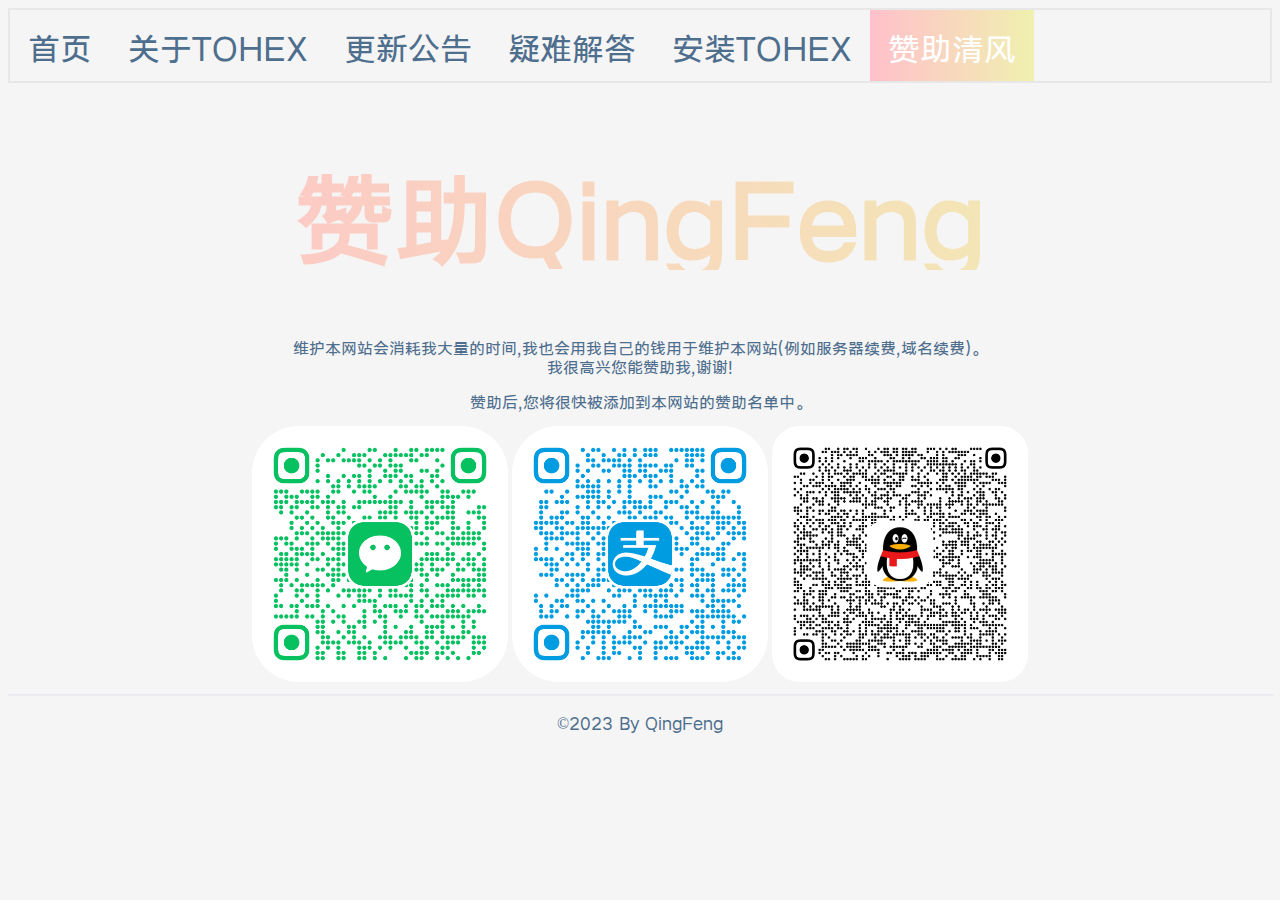
<file: TOHEX_CN_Old/assist.html>
<!doctype html>
<html>
<head>
		<meta charset="UTF-8">
		<meta name="keywords" content="Among Us MOD,TOHEX,Town Of Host Edited Xi,Town Of Host Enhanced Xi,TOHEX官网">
		<meta name="description" content="在此处赞助QingFeng,感谢您的赞助!">
		<meta name="author" content="Qingfeng Technology Studio">
		<meta http-equiv="Content-Type" Content="text/html;Charset=UTF-8;">
		<meta http-equiv="Content-language" content="zh-cn">
		<link rel="shortcut icon" href="Pictures/favicon.ico">
		<title>赞助QingFeng | TOHEX(Town Of Host Edited-Xi)</title>
		<link type="text/css" rel="stylesheet" href="CSS/default.css">
		<link type="text/css" rel="stylesheet" href="CSS/bar.css">
		<script type="text/javascript" src="JavaScript/NoKey.js"></script>
</head>
<body>
<header>
<nav>
<ul>
  <li><a href="index.html">首页</a></li>
  <li><a href="about.html">关于TOHEX</a></li>
  <li><a href="news.html">更新公告</a></li>
  <li><a href="FAQ.html">疑难解答</a></li>
  <li><a href="download.html">安装TOHEX</a></li>
  <li><a class="assist" href="assist.html">赞助清风</a></li>
</ul>
	</nav>
</header>
	<h1 class="TOHEX">赞助QingFeng</h1>
	<p>维护本网站会消耗我大量的时间,我也会用我自己的钱用于维护本网站(例如服务器续费,域名续费)。<br>我很高兴您能赞助我,谢谢!</p>
	<p>赞助后,您将很快被添加到本网站的赞助名单中。</p>
	<div align="center">
	<img src="Pictures/WeChat Pay.png" alt="无法加载图片,可能是响应超时或指向文件不存在。" width="256px">
	<img src="Pictures/AliPay.png" alt="无法加载图片,可能是响应超时或指向文件不存在。" width="256px">
	<img src="Pictures/QQ Pay.png" alt="无法加载图片,可能是响应超时或指向文件不存在。" width="256px"> 
	</div>
	<footer>
	<hr align="center" color="#eaecef" noshade width="100%">
	<p class="Copyright">&copy;2023 By <a href="https://qm.qq.com/q/fBUAZVzvPO" target="_blank">QingFeng</a></p>
	</footer>
</body>
</html>
</file>
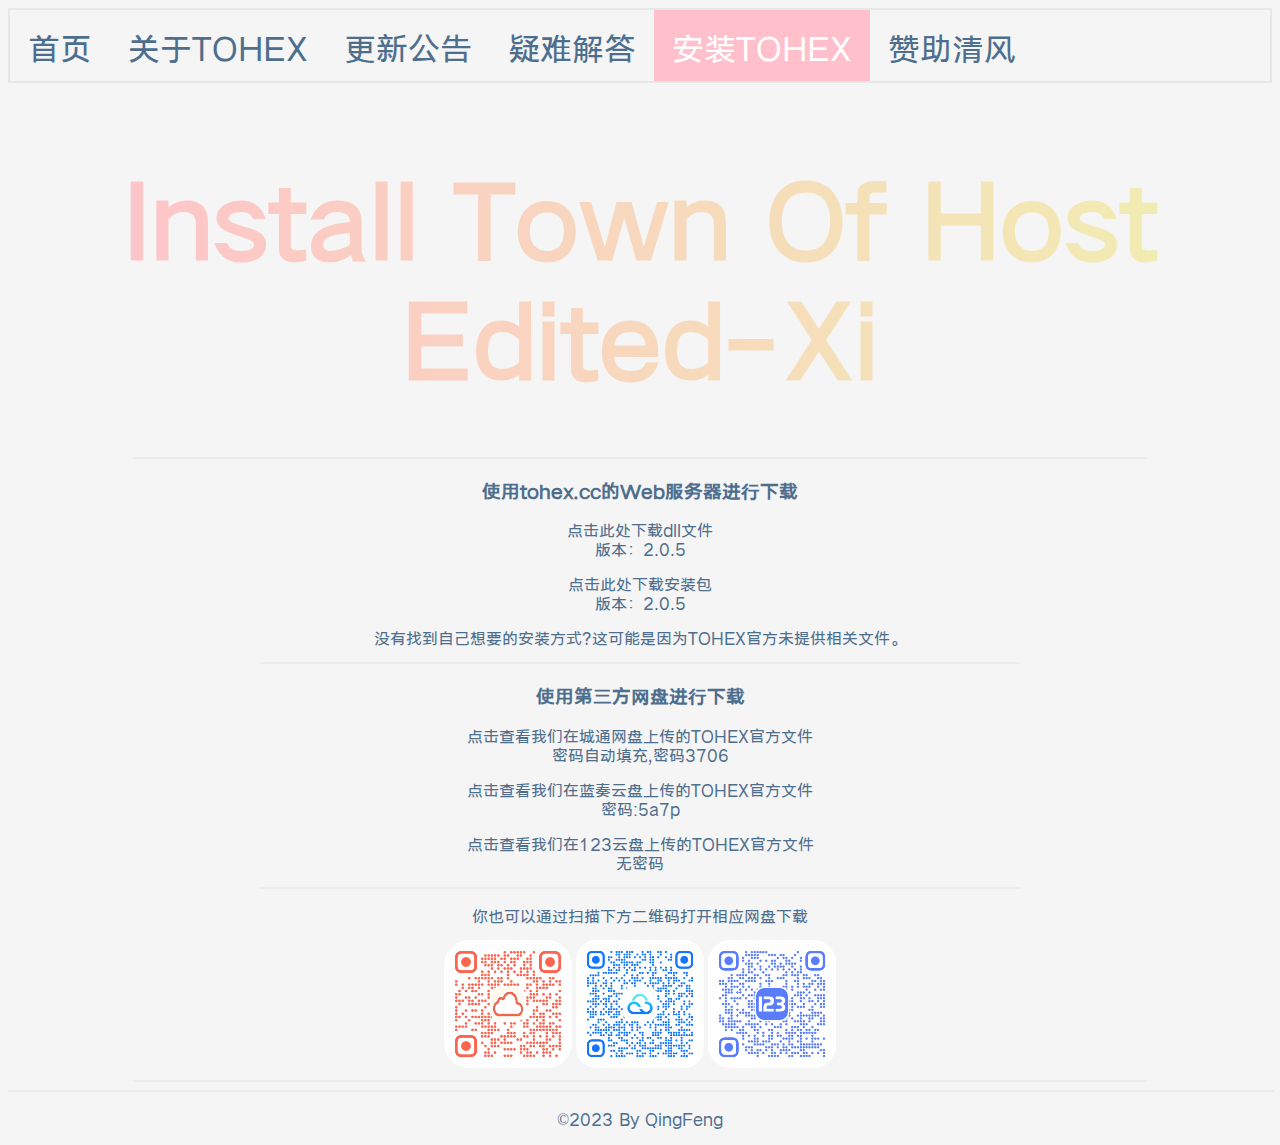
<file: TOHEX_CN_Old/download.html>
<!DOCTYPE HTML>
<html>
<head>
		<meta charset="UTF-8">
		<meta name="keywords" content="Among Us MOD,TOHEX,Town Of Host Edited Xi,Town Of Host Enhanced Xi,TOHEX官网">
		<meta name="description" content="在这里下载Town Of Host Edited Xi官方文件">
		<meta name="author" content="Qingfeng Technology Studio">
		<meta http-equiv="Content-Type" Content="text/html;Charset=GB2312;">
		<meta http-equiv="Content-language" content="zh-cn">
		<link rel="shortcut icon" href="Pictures/favicon.ico">
		<title>安装TOHEX(Town Of Host Edited-Xi)</title>
		<link type="text/css" rel="stylesheet" href="CSS/default.css">
		<link type="text/css" rel="stylesheet" href="CSS/bar.css">
		<script type="text/javascript" src="JavaScript/NoKey.js" language="javascript"></script>
</head>
<body>
<header>
<nav>
<ul>
  <li><a href="index.html">首页</a></li>
  <li><a href="about.html">关于TOHEX</a></li>
  <li><a href="news.html">更新公告</a></li>
  <li><a href="FAQ.html">疑难解答</a></li>
  <li><a class="active" href="download.html">安装TOHEX</a></li>
  <li><a href="assist.html">赞助清风</a></li>
</ul>
	</nav>
</header>
	<h1 class="TOHEX">Install Town Of Host Edited-Xi</h1>
	<hr align="center" color="#eaecef" noshade width="80%">
	<h3>使用tohex.cc的Web服务器进行下载</h3>
	<p><a href="Download/TOHEX 2.0.5.dll" class="link">点击此处下载dll文件</a><br>版本：2.0.5</p>
	<p><a href="Download/TOHEX 2.0.5.zip" class="link">点击此处下载安装包</a><br>版本：2.0.5</p>
	<p>没有找到自己想要的安装方式?这可能是因为TOHEX官方未提供相关文件。</p>
	<hr align="center" color="#eaecef" noshade width="60%">
	<h3>使用第三方网盘进行下载</h3>
	<p><a href="https://url63.ctfile.com/d/37412263-58733680-73b28f?p=3706" target="_blank">点击查看我们在城通网盘上传的TOHEX官方文件</a><br>密码自动填充,密码3706</p>
	<p><a href="https://wwrt.lanzouu.com/b058ntk7i" target="_blank">点击查看我们在蓝奏云盘上传的TOHEX官方文件</a><br>密码:5a7p</p>
	<p><a href="https://www.123pan.com/s/uvGgjv-QyW53.html" target="_blank">点击查看我们在123云盘上传的TOHEX官方文件</a><br>无密码</p>
	<hr align="center" color="#eaecef" noshade width="60%">
	<p>你也可以通过扫描下方二维码打开相应网盘下载</p>
	<div align="center">
	<img src="Pictures/LanZouDownload.png" alt="无法加载图片,可能是响应超时或指向文件不存在。" width="128px">
	<img src="Pictures/ChengTongDownload.png" alt="无法加载图片,可能是响应超时或指向文件不存在。" width="128px">
	<img src="Pictures/123Download.png" alt="无法加载图片,可能是响应超时或指向文件不存在。" width="128px">
	</div>
	<hr align="center" color="#eaecef" noshade width="80%">
	<footer>
	<hr align="center" color="#eaecef" noshade width="100%">
	<p class="Copyright">&copy;2023 By <a href="https://qm.qq.com/q/fBUAZVzvPO" target="_blank">QingFeng</a></p>
	</footer>
</body>
</html>
</file>
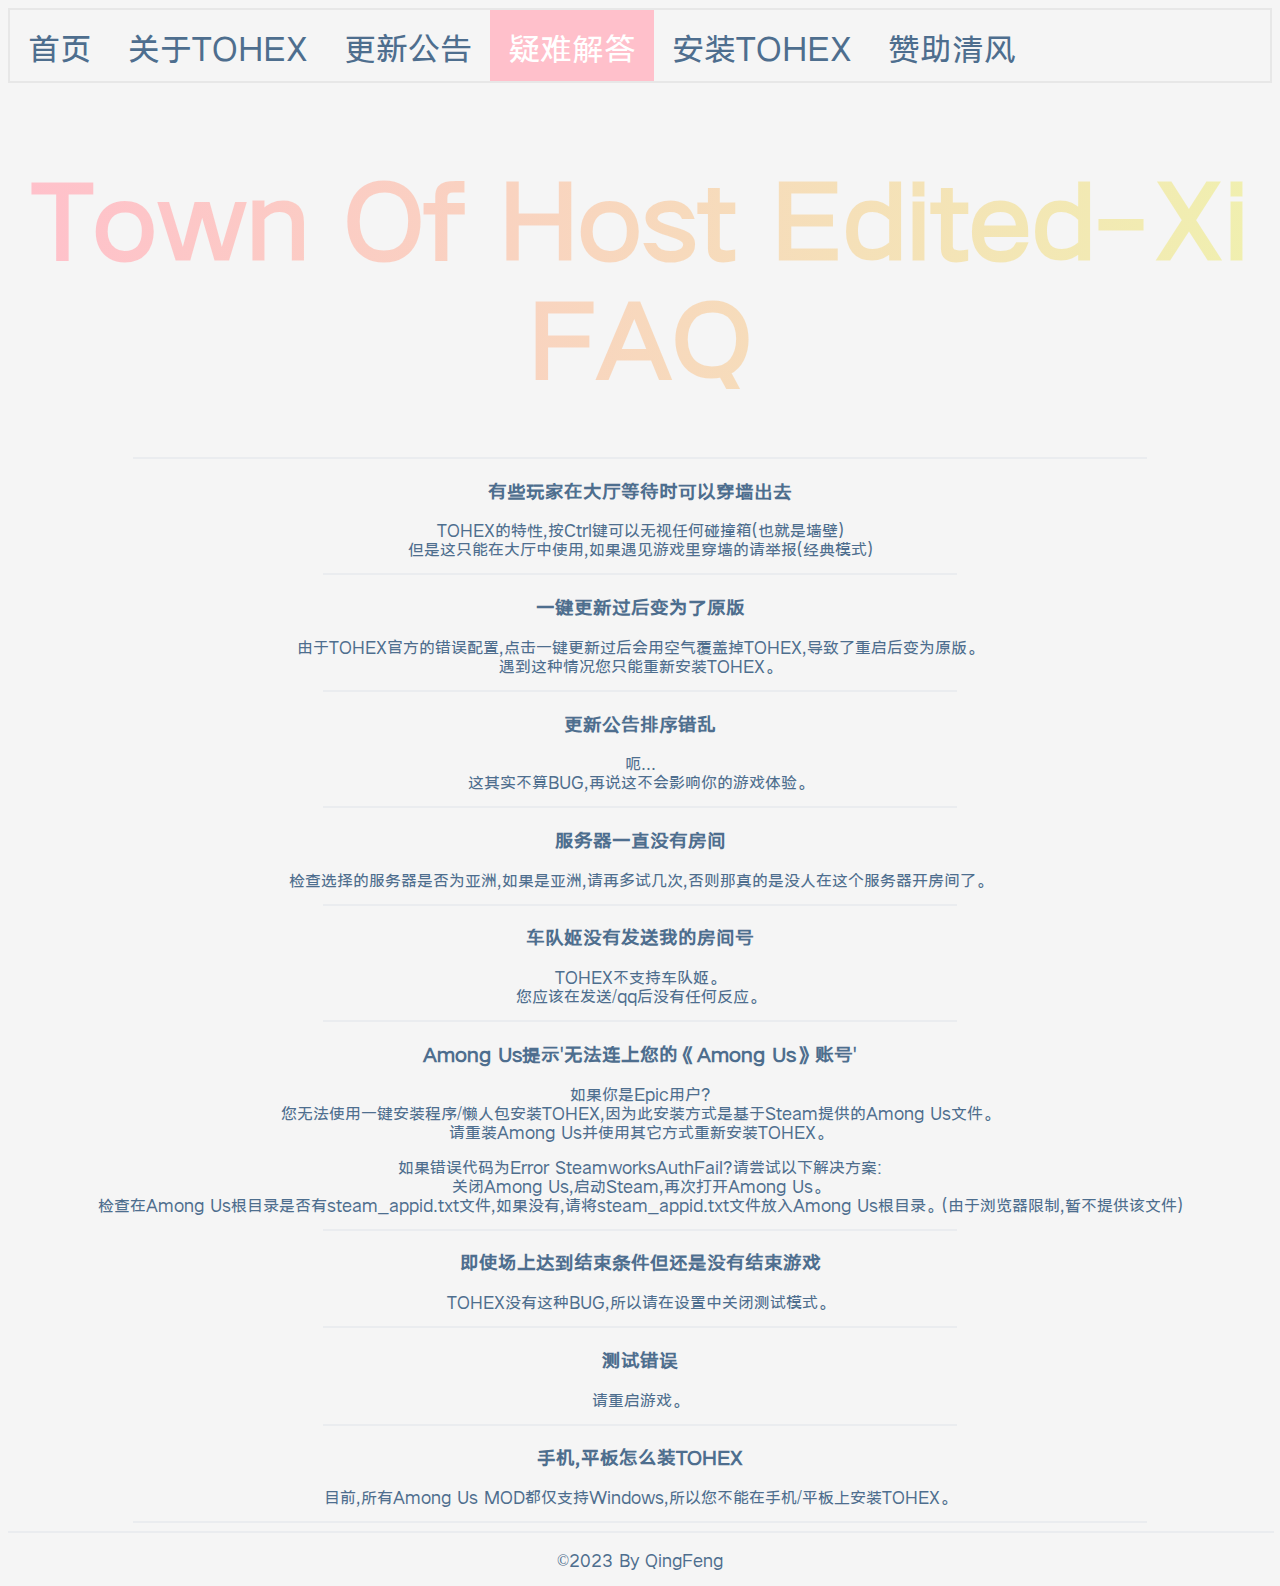
<file: TOHEX_CN_Old/FAQ.html>
<!doctype html>
<html>
<head>
		<meta charset="UTF-8">
		<meta name="keywords" content="Among Us MOD,TOHEX,Town Of Host Edited Xi,Town Of Host Enhanced Xi,TOHEX官网">
		<meta name="description" content="QingFeng在此处列出了常见的Town Of Host Edited Xi疑难解答。">
		<meta name="author" content="Qingfeng Technology Studio">
		<meta http-equiv="Content-Type" Content="text/html;Charset=UTF-8;">
		<meta http-equiv="Content-language" content="zh-cn">
		<link rel="shortcut icon" href="Pictures/favicon.ico">
		<title>TOHEX(Town Of Host Edited-Xi)疑难解答</title>
		<link type="text/css" rel="stylesheet" href="CSS/default.css">
		<link type="text/css" rel="stylesheet" href="CSS/bar.css">
		<script type="text/javascript" src="JavaScript/NoKey.js"></script>
</head>
<body>
<header>
<nav>
<ul>
  <li><a href="index.html">首页</a></li>
  <li><a href="about.html">关于TOHEX</a></li>
  <li><a href="news.html">更新公告</a></li>
  <li><a class="active" href="FAQ.html">疑难解答</a></li>
  <li><a href="download.html">安装TOHEX</a></li>
  <li><a href="assist.html">赞助清风</a></li>
</ul>
	</nav>
</header>
	<h1 class="TOHEX">Town Of Host Edited-Xi FAQ</h1>
	<hr align="center" color="#eaecef" noshade width="80%">
	<h3>有些玩家在大厅等待时可以穿墙出去</h3>
	<p>TOHEX的特性,按Ctrl键可以无视任何碰撞箱(也就是墙壁)<br>但是这只能在大厅中使用,如果遇见游戏里穿墙的请举报(经典模式)</p>
	<hr align="center" color="#eaecef" noshade width="50%">
	<h3>一键更新过后变为了原版</h3>
	<p>由于TOHEX官方的错误配置,点击一键更新过后会用空气覆盖掉TOHEX,导致了重启后变为原版。<br>遇到这种情况您只能重新安装TOHEX。</p>
	<hr align="center" color="#eaecef" noshade width="50%">
	<h3>更新公告排序错乱</h3>
	<p>呃...<br>这其实不算BUG,再说这不会影响你的游戏体验。</p>
	<hr align="center" color="#eaecef" noshade width="50%">
	<h3>服务器一直没有房间</h3>
	<p>检查选择的服务器是否为亚洲,如果是亚洲,请再多试几次,否则那真的是没人在这个服务器开房间了。</p>
	<hr align="center" color="#eaecef" noshade width="50%">
	<h3>车队姬没有发送我的房间号</h3>
	<p>TOHEX不支持车队姬。<br>您应该在发送/qq后没有任何反应。</p>
	<hr align="center" color="#eaecef" noshade width="50%">
	<h3>Among Us提示'无法连上您的《Among Us》账号'</h3>
	<p>如果你是Epic用户?<br>您无法使用一键安装程序/懒人包安装TOHEX,因为此安装方式是基于Steam提供的Among Us文件。<br>请重装Among Us并使用其它方式重新安装TOHEX。</p>
	<p>如果错误代码为Error SteamworksAuthFail?请尝试以下解决方案:<br>关闭Among Us,启动Steam,再次打开Among Us。<br>检查在Among Us根目录是否有steam_appid.txt文件,如果没有,请将steam_appid.txt文件放入Among Us根目录。(由于浏览器限制,暂不提供该文件)</p>
	<hr align="center" color="#eaecef" noshade width="50%">
	<h3>即使场上达到结束条件但还是没有结束游戏</h3>
	<p>TOHEX没有这种BUG,所以请在设置中关闭测试模式。</p>
	<hr align="center" color="#eaecef" noshade width="50%">
	<h3>测试错误</h3>
	<p>请重启游戏。</p>
	<hr align="center" color="#eaecef" noshade width="50%">
	<h3>手机,平板怎么装TOHEX</h3>
	<p>目前,所有Among Us MOD都仅支持Windows,所以您不能在手机/平板上安装TOHEX。</p>
	<hr align="center" color="#eaecef" noshade width="80%">
	<footer>
	<hr align="center" color="#eaecef" noshade width="100%">
	<p class="Copyright">&copy;2023 By <a href="https://qm.qq.com/q/fBUAZVzvPO" target="_blank">QingFeng</a></p>
	</footer>
</body>
</html>
</file>
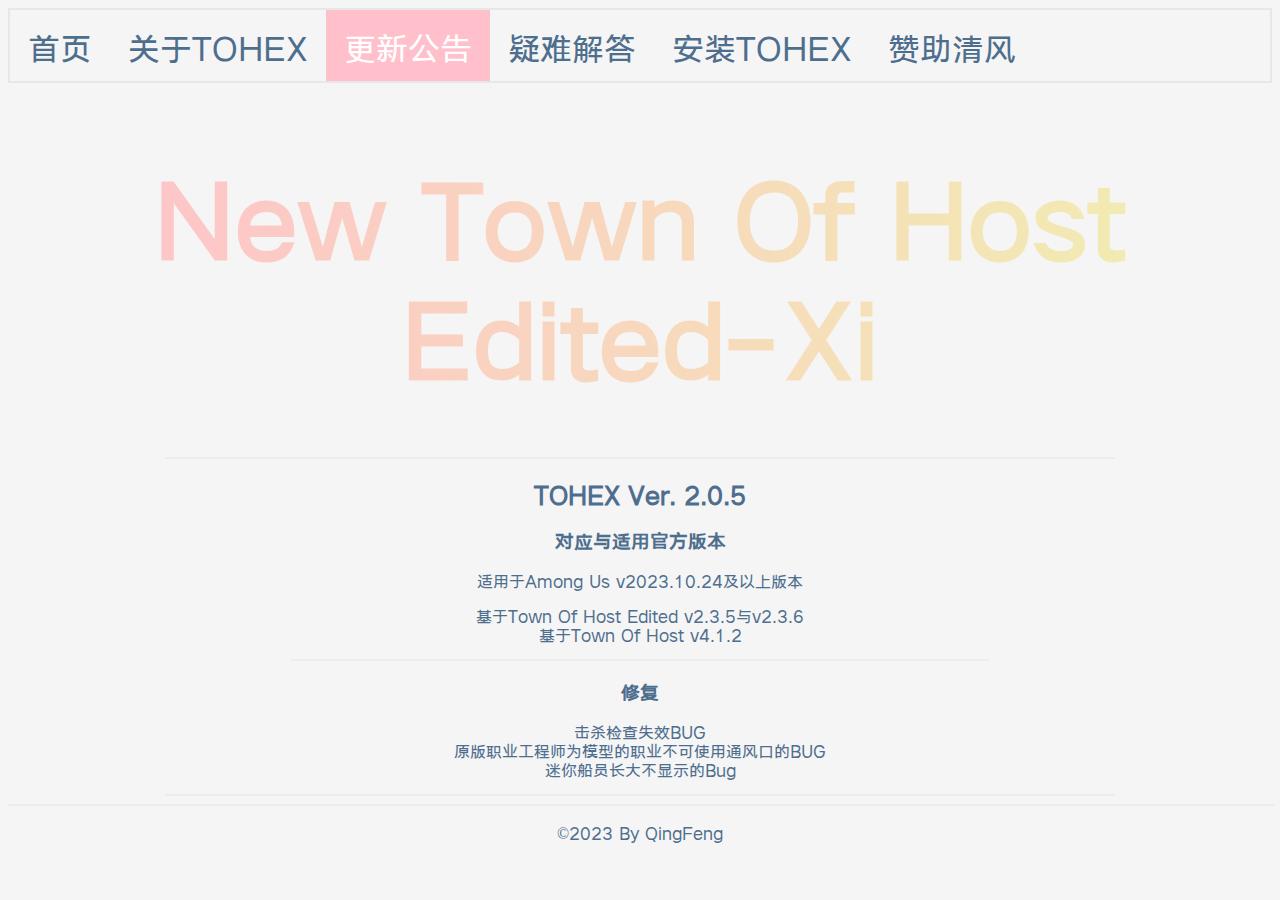
<file: TOHEX_CN_Old/news.html>
<!DOCTYPE HTML>
<html>
<head>
		<meta charset="UTF-8">
		<meta name="keywords" content="Among Us MOD,TOHEX,Town Of Host Edited Xi,Town Of Host Enhanced Xi,TOHEX官网">
		<meta name="description" content="此处主要展示最新版本Town Of Host Edited Xi的更新公告。">
		<meta name="author" content="Qingfeng Technology Studio">
		<meta http-equiv="Content-Type" Content="text/html;Charset=GB2312;">
		<meta http-equiv="Content-language" content="zh-cn">
		<link rel="shortcut icon" href="Pictures/favicon.ico">
		<title>最新TOHEX(Town Of Host Edited-Xi)</title>
		<link type="text/css" rel="stylesheet" href="CSS/default.css">
		<link type="text/css" rel="stylesheet" href="CSS/bar.css">
		<script type="text/javascript" src="JavaScript/NoKey.js"></script>
</head>
<body>
<header>
<nav>
<ul>
  <li><a href="index.html">首页</a></li>
  <li><a href="about.html">关于TOHEX</a></li>
  <li><a class="active" href="news.html">更新公告</a></li>
  <li><a href="FAQ.html">疑难解答</a></li>
  <li><a href="download.html">安装TOHEX</a></li>
  <li><a href="assist.html">赞助清风</a></li>
</ul>
	</nav>
</header>
	<h1 class="TOHEX">New Town Of Host Edited-Xi</h1>
	<hr align="center" color="#eaecef" noshade width="75%">
	<h2>TOHEX Ver. 2.0.5</h2>
	<h3>对应与适用官方版本</h3>
	<p>适用于Among Us v2023.10.24及以上版本</p>
	<p>基于Town Of Host Edited v2.3.5与v2.3.6<br>基于Town Of Host v4.1.2</p>
	<hr align="center" color="#eaecef" noshade width="55%">
	<h3>修复</h3>
	<p>击杀检查失效BUG<br>原版职业工程师为模型的职业不可使用通风口的BUG<br>迷你船员长大不显示的Bug</p>
	<hr align="center" color="#eaecef" noshade width="75%">
	<footer>
	<hr align="center" color="#eaecef" noshade width="100%">
	<p class="Copyright">&copy;2023 By <a href="https://qm.qq.com/q/fBUAZVzvPO" target="_blank">QingFeng</a></p>
	</footer>
</body>
</html>
</file>
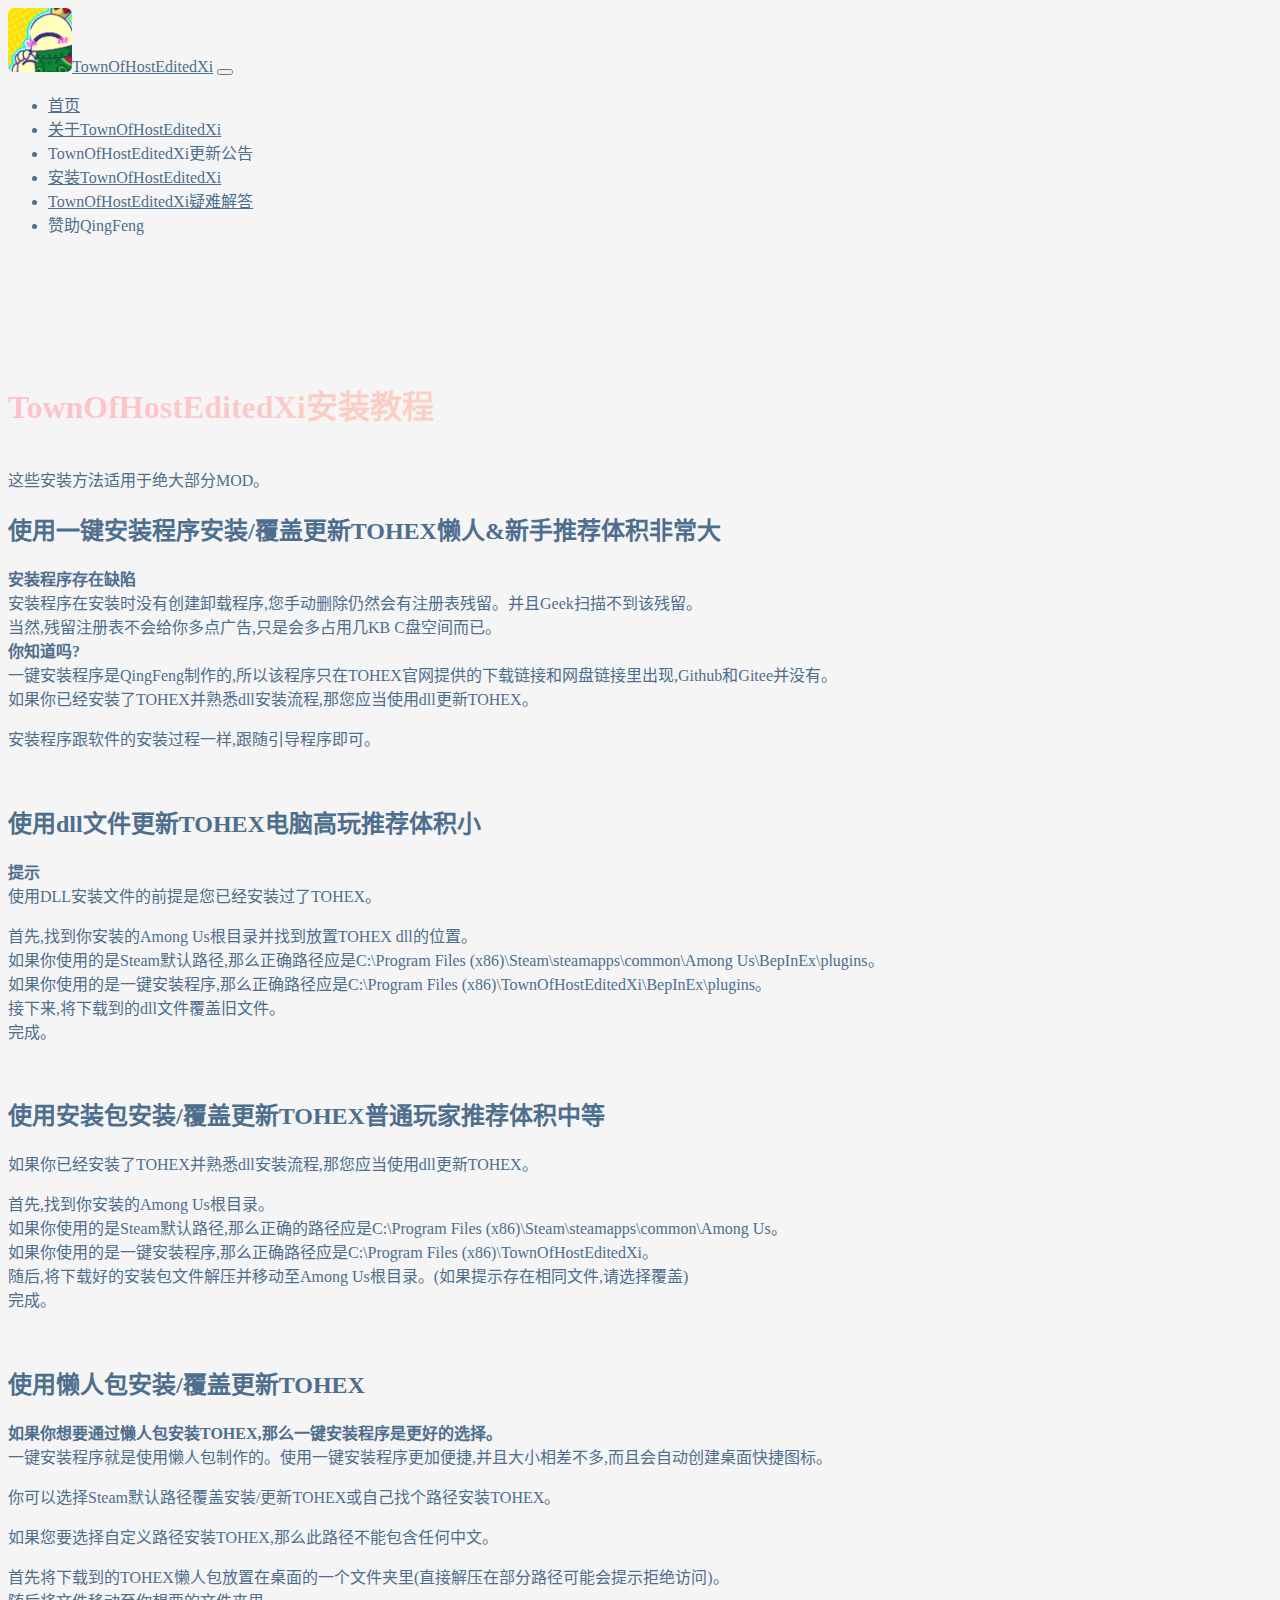
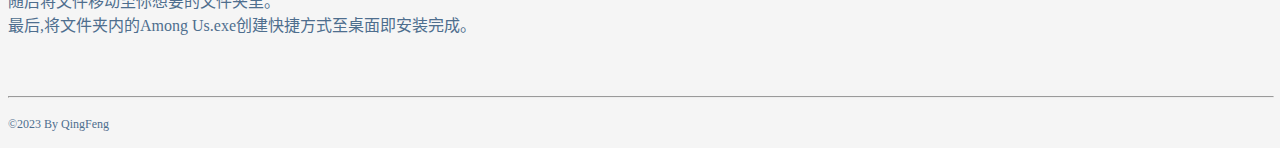
<file: TOHEX_CN/Other/InstallationTutorial.html>
<!doctype html>
<html>
<head>
	<meta charset="UTF-8">
	<meta name="keywords" content="Among Us MOD,TOHEX,Town Of Host Edited Xi,Town Of Host Enhanced Xi,TOHEX官网,Xi,TOHEX模组,安装TOHEX,TOHEX教程,TOHEX中国,">
	<meta name="description" content="欢迎回家！亲爱的朋友们，在这个神秘的小镇里，我们将一起探索未知的奥秘，体验惊险刺激的冒险。在这里，您将结识到许多有趣的朋友，一同分享欢乐与奇遇。我热情欢迎你们加入这个大家庭，与我们一起分享你们的故事和发现。请在这里畅所欲言，结识新朋友，让我们一起度过无数难忘的时光。祝大家在这个小镇里玩得开心！">
	<meta name="author" content="Qingfeng Technology Studio">
    <meta name="viewport" content="width=device-width, initial-scale=1.0, maximum-scale=1.0, user-scalable=no;"/>
	<meta http-equiv="Content-Type" Content="text/html;Charset=UTF-8;">
	<meta http-equiv="Content-language" content="zh-cn">
	<link rel="shortcut icon" href="../Picture/favicon.ico">
	<title>TOHEX安装教程 | TOHEX官网 - 中国大陆</title>
	<link rel="stylesheet" href="https://www.w3schools.cn/lib/bootstrap/5.1.3/css/bootstrap.min.css" >
	<script type="text/javascript" src="https://www.w3schools.cn/lib/bootstrap/5.1.3/js/bootstrap.bundle.min.js"></script>
	<link rel="stylesheet" href="../CSS/index.css">
	</head>
<body class="text-center">
	<header>
		<nav class="navbar bg-light navbar-light fixed-top">
			<div class="container-fluid">
				<a class="navbar-brand" href="../index.html"><img src="../Picture/logo.png" alt="Logo" style="width:64px;" class="rounded-pill">TownOfHostEditedXi</a>
				<button class="navbar-toggler" type="button" data-bs-toggle="collapse" data-bs-target="#collapsibleNavbar"> <span class="navbar-toggler-icon"></span> </button>
				<div class="collapse navbar-collapse" id="collapsibleNavbar">
					<ul class="navbar-nav">
						<li class="nav-item"> <a class="nav-link" href="../index.html">首页</a> </li>
						<li class="nav-item"> <a class="nav-link" href="../about.html">关于TownOfHostEditedXi</a> </li>
						<li class="nav-item"> <a class="nav-link disabled">TownOfHostEditedXi更新公告</a> </li>
						<li class="nav-item"> <a class="nav-link" href="../download.html">安装TownOfHostEditedXi</a> </li>
						<li class="nav-item"> <a class="nav-link" href="../FAQ.html">TownOfHostEditedXi疑难解答</a> </li>
						<li class="nav-item"> <a class="nav-link disabled">赞助QingFeng</a> </li>
					</ul>
				</div>
			</div>
		</nav>
		<br>
		<br>
		<br>
		<br>
		<br>
		<br>
		<h1 class="display-1 title">TownOfHostEditedXi安装教程</h1> </header>
    <br>    
  <div class="alert alert-primary mt-3 container">
    这些安装方法适用于绝大部分MOD。
  </div>
    <section>
        <h2>使用一键安装程序安装/覆盖更新TOHEX<span class="badge bg-primary">懒人&amp;新手推荐</span><span class="badge bg-danger">体积非常大</span></h2>
        <div class="alert alert-danger mt-3 container">
    <strong>安装程序存在缺陷</strong><br>安装程序在安装时没有创建卸载程序,您手动删除仍然会有注册表残留。并且Geek扫描不到该残留。<br>当然,残留注册表不会给你多点广告,只是会多占用几KB C盘空间而已。
  </div>
        <div class="alert container mt-3 alert-info">
    <strong>你知道吗?</strong><br>一键安装程序是QingFeng制作的,所以该程序只在TOHEX官网提供的下载链接和网盘链接里出现,Github和Gitee并没有。
  </div>
            <div class="alert container mt-3 alert-info">
        如果你已经安装了TOHEX并熟悉dll安装流程,那您应当使用dll更新TOHEX。
        </div>
        <p>安装程序跟软件的安装过程一样,跟随引导程序即可。</p>
        </section>
    <br>
    <section>
    <h2>使用dll文件更新TOHEX<span class="badge bg-primary">电脑高玩推荐</span><span class="badge bg-success">体积小</span></h2>
      <div class="alert container mt-3 alert-info">
    <strong>提示</strong><br>使用DLL安装文件的前提是您已经安装过了TOHEX。
  </div>
    <p>首先,找到你安装的Among Us根目录并找到放置TOHEX dll的位置。<br>如果你使用的是Steam默认路径,那么正确路径应是C:\Program Files (x86)\Steam\steamapps\common\Among Us\BepInEx\plugins。<br>如果你使用的是一键安装程序,那么正确路径应是C:\Program Files (x86)\TownOfHostEditedXi\BepInEx\plugins。<br>接下来,将下载到的dll文件覆盖旧文件。<br>完成。</p>
    </section>
    <br>
    <section>
    <h2>使用安装包安装/覆盖更新TOHEX<span class="badge bg-primary">普通玩家推荐</span><span class="badge bg-warning">体积中等</span></h2>
            <div class="alert container mt-3 alert-info">
        如果你已经安装了TOHEX并熟悉dll安装流程,那您应当使用dll更新TOHEX。
        </div>
    <p>首先,找到你安装的Among Us根目录。<br>如果你使用的是Steam默认路径,那么正确的路径应是C:\Program Files (x86)\Steam\steamapps\common\Among Us。<br>如果你使用的是一键安装程序,那么正确路径应是C:\Program Files (x86)\TownOfHostEditedXi。<br>随后,将下载好的安装包文件解压并移动至Among Us根目录。(如果提示存在相同文件,请选择覆盖)<br>完成。</p>
    </section>
    <br>
    <section>
    <h2>使用懒人包安装/覆盖更新TOHEX</h2>
                <div class="alert container mt-3 alert-warning">
        <strong>如果你想要通过懒人包安装TOHEX,那么一键安装程序是更好的选择。</strong><br>一键安装程序就是使用懒人包制作的。使用一键安装程序更加便捷,并且大小相差不多,而且会自动创建桌面快捷图标。
        </div>    <p>你可以选择Steam默认路径覆盖安装/更新TOHEX或自己找个路径安装TOHEX。</p>
            <div class="alert container mt-3 alert-danger">
        如果您要选择自定义路径安装TOHEX,那么此路径不能包含任何中文。
        </div>
    <p>首先将下载到的TOHEX懒人包放置在桌面的一个文件夹里(直接解压在部分路径可能会提示拒绝访问)。<br>随后将文件移动至你想要的文件夹里。<br>最后,将文件夹内的Among Us.exe创建快捷方式至桌面即安装完成。</p>
    </section>
	<footer>
		<br>
		<br>
		<hr>
		<p><small>&copy;2023 By QingFeng</small></p>
	</footer>
</body>
</html>
</file>
<file: TOHEX_CN/CSS/index.css>
@charset "UTF-8";

#copyright {
	font-size: 10px;
}

.a-center{
  display: block;
  height: 115px;
  margin-top: -115px;
  visibility: hidden;
}

body {
	background-color: #F5F5F5;
	color: #4e6e8e;
}

hr {
	width: 100%;
}

small {
	text-align: center;
	font-size: 12px;
}

h1.title {
	background-image: -webkit-linear-gradient(left,#ffc0cb,#f0f0af);
	-webkit-background-clip: text;
	-webkit-text-fill-color: transparent;
}
h1.qingfeng{
    background-image: -webkit-linear-gradient(left,#1b1e25,#d0caca);
	-webkit-background-clip: text;
	-webkit-text-fill-color: transparent;

}
a:link {
	color: #4e6e8e;
}

a:visited {
	color: #4e6e8e;
}

a:hover {
	color: #A1B6CB;
	text-decoration: none;
}

a:active {
	color: #D4DDE7;
	text-decoration: none;
}
/* 此代码改编自http://tohex.top */
.open-offcanvas-button {
	position: fixed;
	bottom: 20px;
	left: 20px;
}
</file>
<file: TOHEX_CN_Old/CSS/default.css>
@charset "UTF-8";
@font-face{
	font-family: "SanJiDianHeiJianTi";
	src: url("../Fonts/SanJiDianHeiJianTi.ttf")
}
/*
h1 = 32px
h2 = 24px
h3 = 18.72px
h4 = 16px
h5 = 13.28px
h6 = 12px
p = 16px
*/
body {
	background-color:#F5F5F5;
}
h1{
	font-family: "SanJiDianHeiJianTi";
	text-align: center;
	color: #4e6e8e;
}
p{
	font-family: "SanJiDianHeiJianTi";
	text-align: center;
	color: #4e6e8e;
}
h2{
	font-family: "SanJiDianHeiJianTi";
	text-align: center;
	color: #4e6e8e;
}
h3{
	font-family: "SanJiDianHeiJianTi";
	text-align: center;
	color: #4e6e8e;
}
h4{
	font-family: "SanJiDianHeiJianTi";
	text-align: center;
	color: #4e6e8e;
}
h5{
	font-family: "SanJiDianHeiJianTi";
	text-align: center;
	color: #4e6e8e;
}
h1.TOHEX{
	font-family: "SanJiDianHeiJianTi";
	font-size: 100px;
	text-align: center;
	background-image:-webkit-linear-gradient(left,#ffc0cb,#f0f0af);
	-webkit-background-clip:text;
	-webkit-text-fill-color:transparent;
}
.Copyright{
	font-family: "SanJiDianHeiJianTi";
	text-align: center;
	color: #4e6e8e;
	font-size: 16px;
}
.del{
	text-decoration:line-through;
}
a:link {
	color:#4e6e8e;
	text-decoration:none;
}
a:visited {
	color:#4e6e8e;
	text-decoration:none;
}
a:hover {
	color:#A1B6CB;
	text-decoration:none;
}
a:active {
	color:#D4DDE7;
	text-decoration:none;
}
</file>
<file: TOHEX_CN_Old/CSS/bar.css>
@charset "UTF-8";
ul {
    list-style-type: none;
    margin: 0;
    padding: 0;
    overflow: hidden;
    border: 2px solid #e7e7e7;
    background-color: #f5f5f5;
	font-family: "SanJiDianHeiJianTi";
	font-size: 32px;
}

li {
    float: left;}

li a {
    display: block;
    color: #666;
    text-align: center;
    padding: 16px 18px;
    text-decoration: none;
}

li a:hover {
    background-color: #ddd;
}

li a.active {
    color: white;
    background-color: #ffc0cb;
}
li a.assist {
    color: white;
    background-image:-webkit-linear-gradient(left,#ffc0cb,#f0f0af);
}
/*
li a.Impostor{
	color: white;
    background-color: #ff1919;
}
li a.Crewmate{
	color: white;
    background-color: #8cffff;
}
li a.Neutral{
	color: white;
    background-color: #ffab1b;
}
li a.Addon{
	color: white;
    background-color: #ff9ace;
}
*/
</file>
<file: TOHEX_index/CSS/default.css>
@charset "UTF-8";
@font-face{
	font-family: "SanJiDianHeiJianTi";
	src: url("../Fonts/SanJiDianHeiJianTi.ttf")
}
@media screen and (max-width: 768px){

}
/*
h1 = 32px
h2 = 24px
h3 = 18.72px
h4 = 16px
h5 = 13.28px
h6 = 12px
p = 16px
*/
body {
	background-color:#F5F5F5;
}
h1{
	font-family: "SanJiDianHeiJianTi";
	text-align: center;
	color: #4e6e8e;
}
p{
	font-family: "SanJiDianHeiJianTi";
	text-align: center;
	color: #4e6e8e;
}
h2{
	font-family: "SanJiDianHeiJianTi";
	text-align: center;
	color: #4e6e8e;
}
h3{
	font-family: "SanJiDianHeiJianTi";
	text-align: center;
	color: #4e6e8e;
}
h4{
	font-family: "SanJiDianHeiJianTi";
	text-align: center;
	color: #4e6e8e;
}
h5{
	font-family: "SanJiDianHeiJianTi";
	text-align: center;
	color: #4e6e8e;
}
h1.TOHEX{
	font-family: "SanJiDianHeiJianTi";
	font-size: 100px;
	text-align: center;
	background-image:-webkit-linear-gradient(left,#ffc0cb,#f0f0af);
	-webkit-background-clip:text;
	-webkit-text-fill-color:transparent;
}
.Copyright{
	font-family: "SanJiDianHeiJianTi";
	text-align: center;
	color: #4e6e8e;
	font-size: 16px;
}
.del{
	text-decoration:line-through;
}
a:link {
	color:#4e6e8e;
	text-decoration:none;
}
a:visited {
	color:#4e6e8e;
	text-decoration:none;
}
a:hover {
	color:#A1B6CB;
	text-decoration:none;
}
a:active {
	color:#D4DDE7;
	text-decoration:none;
}
</file>
<file: TOHEX_index/CSS/bar.css>
@charset "UTF-8";
ul {
    list-style-type: none;
    margin: 0;
    padding: 0;
    overflow: hidden;
    border: 2px solid #e7e7e7;
    background-color: #f5f5f5;
	font-family: "SanJiDianHeiJianTi";
	font-size: 32px;
}

li {
    float: left;}

li a {
    display: block;
    color: #666;
    text-align: center;
    padding: 16px 18px;
    text-decoration: none;
}

li a:hover {
    background-color: #ddd;
}

li a.active {
    color: white;
    background-color: #ffc0cb;
}
li a.assist {
    color: white;
    background-image:-webkit-linear-gradient(left,#ffc0cb,#f0f0af);
}
/*
li a.Impostor{
	color: white;
    background-color: #ff1919;
}
li a.Crewmate{
	color: white;
    background-color: #8cffff;
}
li a.Neutral{
	color: white;
    background-color: #ffab1b;
}
li a.Addon{
	color: white;
    background-color: #ff9ace;
}
*/
</file>
